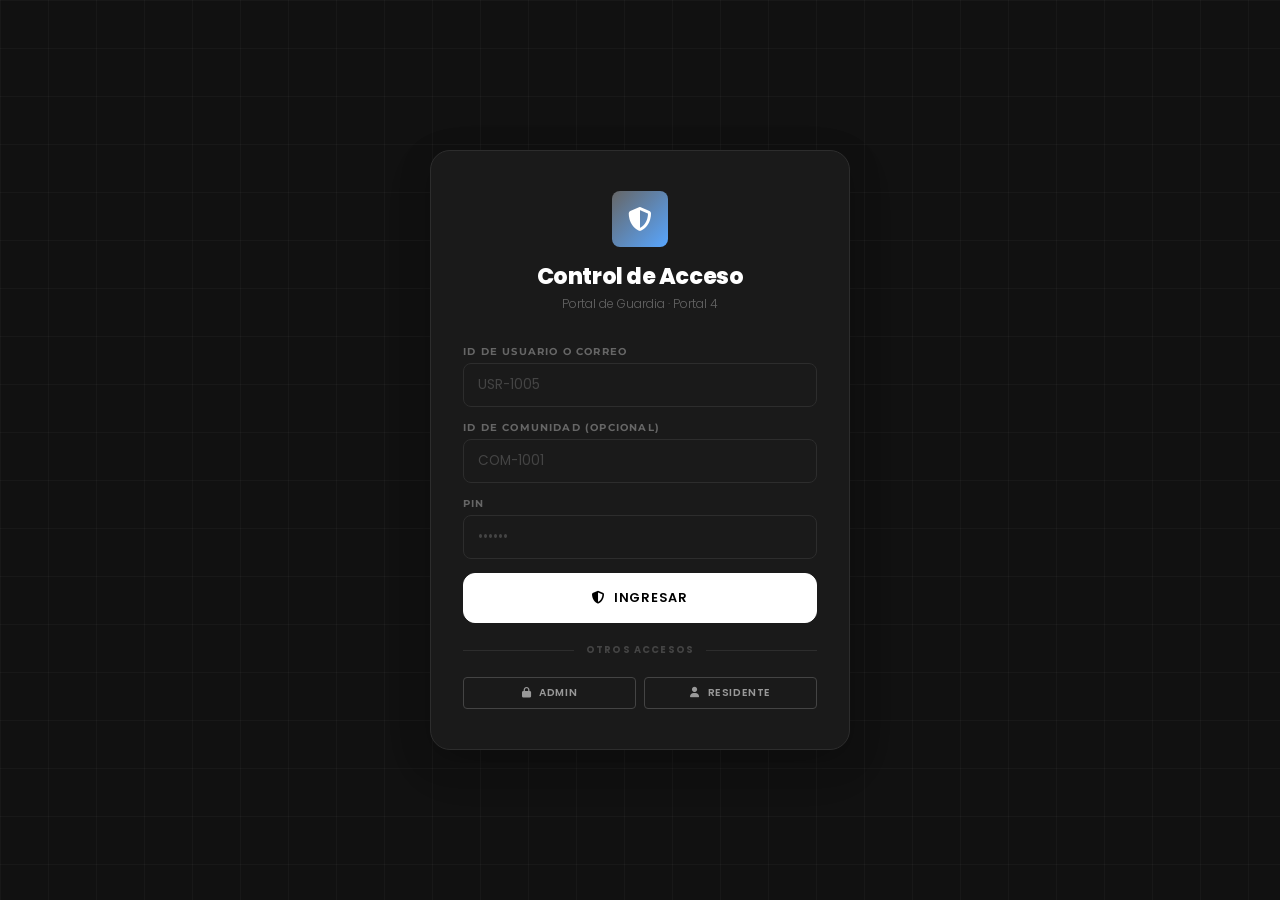
<file: guardia.html>
<!DOCTYPE html>
<html lang="es">
<head>
  <meta charset="UTF-8">
  <meta name="viewport" content="width=device-width, initial-scale=1.0">
  <title>Portal 4 — Control de Acceso</title>
  <link rel="stylesheet" href="https://cdnjs.cloudflare.com/ajax/libs/font-awesome/6.5.0/css/all.min.css">
  <link rel="stylesheet" href="./assets/css/styles.css">
  <style>
    .guard-hero { background:linear-gradient(135deg,var(--ink-card) 0%,rgba(201,120,58,.08) 100%); border:1px solid var(--ink-border); border-radius:var(--r-2xl); padding:2rem; text-align:center; margin-bottom:24px; }
    .scan-box   { width:100%; max-width:420px; margin:0 auto 24px; background:var(--ink-soft); border:2px solid var(--ink-border); border-radius:var(--r-xl); padding:2rem; }
    .scan-input { font-family:'DM Mono',monospace!important; font-size:1.6rem; font-weight:700; letter-spacing:.25em; text-align:center; text-transform:uppercase; }
    .result-ok  { background:rgba(63,185,80,.08);  border:2px solid rgba(63,185,80,.4);  border-radius:var(--r-xl); padding:1.5rem; margin-bottom:24px; }
    .result-fail{ background:rgba(248,81,73,.08);  border:2px solid rgba(248,81,73,.4);  border-radius:var(--r-xl); padding:1.5rem; margin-bottom:24px; }
    .log-row    { padding:12px; background:var(--ink-soft); border-radius:var(--r-md); border:1px solid var(--ink-border); margin-bottom:8px; display:flex; align-items:center; gap:12px; }
  </style>
</head>
<body>

<!-- ══ LOGIN ══ -->
<div id="loginScreen" class="login-screen">
  <div class="login-card">
    <div class="login-logo">
      <div class="login-mark" style="background:linear-gradient(135deg,var(--slate),var(--info))">
        <i class="fas fa-shield-halved" style="font-size:1.5rem"></i>
      </div>
      <h2>Control de Acceso</h2>
      <p>Portal de Guardia · Portal 4</p>
    </div>
    <div style="display:flex;flex-direction:column;gap:14px">
      <div><label class="field-label">ID de usuario o correo</label><input type="text" id="gUsr" class="input-field" placeholder="USR-1005" autocomplete="username" onkeydown="if(event.key==='Enter')loginGuard()"></div>
      <div><label class="field-label">ID de comunidad (opcional)</label><input type="text" id="gCom" class="input-field" placeholder="COM-1001" autocomplete="off" onkeydown="if(event.key==='Enter')loginGuard()"></div>
      <div><label class="field-label">PIN</label><input type="password" id="gPin" class="input-field" placeholder="••••••" maxlength="6" autocomplete="current-password" onkeydown="if(event.key==='Enter')loginGuard()"></div>
      <div id="gErr" style="display:none;background:rgba(248,81,73,.08);border:1px solid rgba(248,81,73,.3);border-radius:var(--r-md);padding:10px 14px;font-size:.8rem;color:var(--danger)"></div>
      <button id="gBtn" onclick="loginGuard()" class="btn btn-primary btn-lg" style="width:100%"><i class="fas fa-shield-halved"></i> Ingresar</button>
    </div>
    <div class="login-divider" style="margin-top:1.25rem">Otros accesos</div>
    <div style="display:flex;gap:8px">
      <a href="./index.html"      class="btn btn-outline btn-sm" style="flex:1;text-decoration:none"><i class="fas fa-lock"></i> Admin</a>
      <a href="./residentes.html" class="btn btn-outline btn-sm" style="flex:1;text-decoration:none"><i class="fas fa-user"></i> Residente</a>
    </div>
  </div>
</div>

<!-- ══ APP SHELL ══ -->
<div id="appShell" style="display:none">
  <nav class="navbar">
    <a href="#" class="navbar-brand" onclick="return false">
      <div class="navbar-logo" style="background:linear-gradient(135deg,var(--slate),var(--info))">
        <i class="fas fa-shield-halved" style="font-size:.9rem"></i>
      </div>
      <div><div class="navbar-brand-name">Portal 4 · Guardia</div><div class="navbar-brand-sub" id="gNavCom">—</div></div>
    </a>
    <div class="nav-user">
      <div class="nav-avatar" style="background:linear-gradient(135deg,var(--slate),var(--info))" id="gNavAv">G</div>
      <div><div class="nav-user-name" id="gNavNom">—</div><div class="nav-user-role">GUARDIA</div></div>
    </div>
    <div style="display:flex;gap:0;border:1.5px solid var(--g700);border-radius:99px;overflow:hidden;flex-shrink:0"><a href="./guardia.html" style="font-size:.6rem;font-weight:700;padding:5px 9px;background:var(--white);color:var(--black);text-decoration:none;letter-spacing:.06em">ES</a><a href="./en/guard.html" style="font-size:.6rem;font-weight:700;padding:5px 9px;background:transparent;color:var(--g400);text-decoration:none;letter-spacing:.06em">EN</a></div><button class="btn-logout" onclick="logout()"><i class="fas fa-arrow-right-from-bracket"></i></button>
  </nav>

  <main style="padding:20px 24px;position:relative;z-index:1;max-width:700px;margin:0 auto">

    <div class="guard-hero">
      <div style="font-size:.7rem;font-weight:700;letter-spacing:.12em;text-transform:uppercase;color:var(--info);margin-bottom:6px">Bienvenido al turno</div>
      <h1 style="font-family:'Playfair Display',serif;font-size:1.6rem;margin-bottom:6px" id="guardName">Guardia</h1>
      <p style="font-size:.82rem;color:var(--slate)" id="guardTime"></p>
    </div>

    <!-- Scanner -->
    <div class="scan-box">
      <div style="font-size:.7rem;font-weight:700;letter-spacing:.12em;text-transform:uppercase;color:var(--info);text-align:center;margin-bottom:16px">
        <i class="fas fa-qrcode"></i>&nbsp; Validar Pase de Visitante
      </div>
      <input class="input-field scan-input" id="scanInput" placeholder="XXXXXXXX"
             maxlength="8" autofocus oninput="this.value=this.value.toUpperCase()"
             onkeydown="if(event.key==='Enter')validar()" style="margin-bottom:14px">
      <button class="btn btn-primary" style="width:100%" onclick="validar()">
        <i class="fas fa-shield-halved"></i>&nbsp; Validar acceso
      </button>
    </div>

    <!-- Result -->
    <div id="resultBox" style="display:none"></div>

    <!-- Log del turno -->
    <div class="card" style="padding:1.5rem">
      <div style="display:flex;align-items:center;justify-content:space-between;margin-bottom:16px">
        <div><div class="section-eyebrow">Turno actual</div><h3 style="font-family:'Playfair Display',serif;font-size:1rem;color:var(--white)">Registro de Accesos</h3></div>
        <span class="badge badge-tenant" id="countBadge">0 validaciones</span>
      </div>
      <div id="checkLog">
        <p style="color:var(--slate);font-size:.82rem;font-style:italic">Sin accesos validados en este turno.</p>
      </div>
    </div>
  </main>
</div>

<script src="./assets/js/api.js"></script>
<script>
let comunidadId = '';
let checkInLog  = [];

window.addEventListener('DOMContentLoaded', () => {
  const s = Session.get();
  if (s && ['guardia','admin','superadmin'].includes(s.role)) {
    comunidadId = s.comunidadId || '';
    mostrarApp(s);
  }
  setInterval(updateTime, 1000);
  updateTime();
});

function updateTime() {
  const el = document.getElementById('guardTime');
  if (el) el.textContent = new Date().toLocaleString('es-MX', { weekday:'long', day:'2-digit', month:'long', hour:'2-digit', minute:'2-digit' });
}

async function loginGuard() {
  const btn   = document.getElementById('gBtn');
  const errEl = document.getElementById('gErr');
  const comId = document.getElementById('gCom').value.trim();
  const usr   = document.getElementById('gUsr').value.trim();
  const pin   = document.getElementById('gPin').value.trim();
  errEl.style.display='none';
  if (!usr||!pin) { errEl.textContent='Escribe tu ID de usuario y tu PIN.'; errEl.style.display='block'; return; }
  btn.disabled=true; btn.innerHTML='<i class="fas fa-spinner fa-spin"></i> Verificando…';
  try {
    const res = await apiPost('LOGIN', { comunidadId:comId }, { usuario:usr, pin, otpCode:'', comunidadId:comId });
    if (!['guardia','admin','superadmin'].includes(res.role)) {
      errEl.textContent='Acceso denegado: se requiere rol de guardia o admin.';
      errEl.style.display='block'; return;
    }
    Session.set({ usuario:(res.usuarioId||usr), token:res.token, role:res.role, nombre:res.nombre, comunidadId:(res.comunidadId||comId) });
    comunidadId=(res.comunidadId||comId);
    mostrarApp(res);
  } catch(err) { errEl.textContent=err.message; errEl.style.display='block'; }
  finally { btn.disabled=false; btn.innerHTML='<i class="fas fa-shield-halved"></i> Ingresar'; }
}

function mostrarApp(s) {
  document.getElementById('loginScreen').style.display='none';
  document.getElementById('appShell').style.display='block';
  const n=s.nombre||'Guardia';
  document.getElementById('guardName').textContent=n;
  document.getElementById('gNavNom').textContent=n;
  document.getElementById('gNavAv').textContent=n.charAt(0).toUpperCase();
  document.getElementById('gNavCom').textContent=comunidadId;
  setTimeout(() => document.getElementById('scanInput')?.focus(), 200);
}

function logout() { Session.clear(); location.reload(); }

async function validar() {
  const codigo = document.getElementById('scanInput').value.trim().toUpperCase();
  if (codigo.length < 4) { showToast('Ingresa el código del pase','warning'); return; }
  const box = document.getElementById('resultBox');
  box.style.display='block'; box.className=''; box.innerHTML='';

  try {
    const res = await apiPost('VALIDAR_PASE', { comunidadId, codigo });
    const v   = res.visita || [];
    box.className='result-ok';
    box.innerHTML=`
      <div style="display:flex;align-items:center;gap:12px;margin-bottom:14px">
        <div style="width:52px;height:52px;background:rgba(63,185,80,.15);border-radius:50%;display:flex;align-items:center;justify-content:center;font-size:1.6rem;color:var(--success);flex-shrink:0"><i class="fas fa-check-circle"></i></div>
        <div><div style="color:var(--success);font-weight:700;font-size:1.15rem">ACCESO AUTORIZADO</div><div style="font-size:.75rem;color:var(--slate)">${new Date().toLocaleTimeString('es-MX')}</div></div>
      </div>
      <div style="display:grid;grid-template-columns:1fr 1fr;gap:10px;font-size:.82rem">
        <div><span style="color:var(--slate-light);font-size:.62rem;text-transform:uppercase;letter-spacing:.08em">Visitante</span><br><strong>${esc(v[4]||'—')}</strong></div>
        <div><span style="color:var(--slate-light);font-size:.62rem;text-transform:uppercase;letter-spacing:.08em">Unidad anfitrión</span><br><strong>${esc(v[2]||'—')}</strong></div>
        <div><span style="color:var(--slate-light);font-size:.62rem;text-transform:uppercase;letter-spacing:.08em">Residente</span><br><strong>${esc(v[3]||'—')}</strong></div>
        <div><span style="color:var(--slate-light);font-size:.62rem;text-transform:uppercase;letter-spacing:.08em">Placa</span><br><strong>${esc(v[7]||'N/A')}</strong></div>
      </div>`;
    showToast('Acceso autorizado: '+(v[4]||'visitante'),'success');
    checkInLog.unshift({ codigo, visitante:v[4]||'—', unidad:v[2]||'—', hora:new Date().toLocaleTimeString('es-MX'), ok:true });
  } catch(err) {
    box.className='result-fail';
    box.innerHTML=`
      <div style="display:flex;align-items:center;gap:12px">
        <div style="width:52px;height:52px;background:rgba(248,81,73,.12);border-radius:50%;display:flex;align-items:center;justify-content:center;font-size:1.6rem;color:var(--danger);flex-shrink:0"><i class="fas fa-times-circle"></i></div>
        <div><div style="color:var(--danger);font-weight:700;font-size:1.15rem">ACCESO DENEGADO</div><div style="font-size:.78rem;color:var(--slate);margin-top:2px">${esc(err.message)}</div></div>
      </div>`;
    showToast('Pase inválido o ya utilizado','error');
    checkInLog.unshift({ codigo, visitante:'—', unidad:'—', hora:new Date().toLocaleTimeString('es-MX'), ok:false });
  } finally {
    document.getElementById('scanInput').value='';
    document.getElementById('scanInput').focus();
    renderLog();
  }
}

function renderLog() {
  const badge = document.getElementById('countBadge');
  badge.textContent = checkInLog.length + ' validación' + (checkInLog.length!==1?'es':'');
  document.getElementById('checkLog').innerHTML = checkInLog.length
    ? checkInLog.map(e=>`<div class="log-row">
        <div style="width:32px;height:32px;border-radius:50%;display:flex;align-items:center;justify-content:center;flex-shrink:0;background:${e.ok?'rgba(63,185,80,.12)':'rgba(248,81,73,.12)'};color:${e.ok?'var(--success)':'var(--danger)'}">
          <i class="fas ${e.ok?'fa-check':'fa-times'}" style="font-size:.75rem"></i>
        </div>
        <div style="flex:1;min-width:0">
          <div style="font-size:.82rem;font-weight:600;color:var(--white);white-space:nowrap;overflow:hidden;text-overflow:ellipsis">
            ${esc(e.visitante)} <span style="color:var(--slate);font-weight:400">· Unidad ${esc(e.unidad)}</span>
          </div>
          <div style="font-size:.7rem;color:var(--slate);margin-top:1px">${esc(e.codigo)} · ${e.hora}</div>
        </div>
        <span class="badge ${e.ok?'badge-active':'badge-moroso'}" style="flex-shrink:0;font-size:.6rem">${e.ok?'OK':'FAIL'}</span>
      </div>`).join('')
    : '<p style="color:var(--slate);font-size:.82rem;font-style:italic">Sin accesos validados en este turno.</p>';
}

function esc(s){return String(s??'').replace(/&/g,'&amp;').replace(/</g,'&lt;').replace(/>/g,'&gt;').replace(/"/g,'&quot;').replace(/'/g,'&#39;');}
const TICONS={success:'fa-check-circle',error:'fa-times-circle',info:'fa-info-circle',warning:'fa-exclamation-triangle'};
function showToast(msg,type='info',dur=4000){let c=document.getElementById('toast-container');if(!c){c=document.createElement('div');c.id='toast-container';document.body.appendChild(c);}const t=document.createElement('div');t.className=`toast ${type}`;t.innerHTML=`<i class="toast-icon fas ${TICONS[type]}"></i><span>${msg}</span>`;c.appendChild(t);setTimeout(()=>{t.classList.add('hide');setTimeout(()=>t.remove(),350);},dur);}
</script>
</body>
</html>
</file>
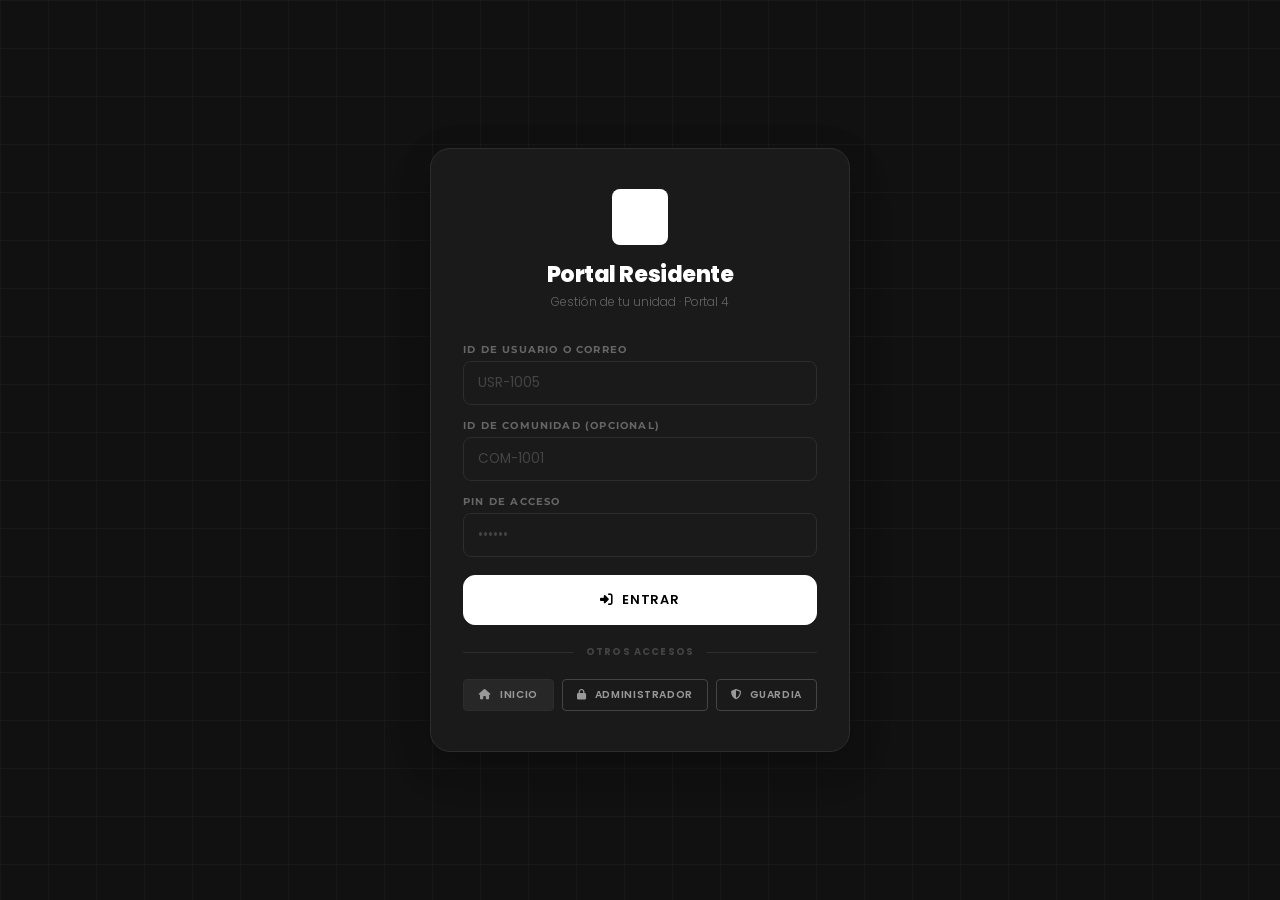
<file: propiedad.html>
<!DOCTYPE html>
<html lang="es">
<head>
  <meta charset="UTF-8">
  <meta name="viewport" content="width=device-width, initial-scale=1.0">
  <title>Portal 4 — Mi propiedad</title>
  <link rel="stylesheet" href="https://cdnjs.cloudflare.com/ajax/libs/font-awesome/6.5.0/css/all.min.css">
  <link rel="stylesheet" href="./assets/css/styles.css">
  <style>.wrap{max-width:1100px;margin:0 auto;padding:24px 16px}.grid2{display:grid;grid-template-columns:repeat(auto-fit,minmax(200px,1fr));gap:12px}.tg{display:flex;align-items:center;gap:8px;font-size:.82rem;padding:6px 0}.chip{display:inline-flex;align-items:center;gap:6px;border:1px solid var(--g700,#444);border-radius:99px;padding:4px 10px;font-size:.75rem;margin:2px}.tcard{padding:1.1rem;margin-bottom:14px}.muted{color:var(--g400,#888);font-size:.8rem}.resbox{background:var(--ink-soft,#1a1a1a);border:1px dashed var(--g500,#666);border-radius:12px;padding:12px;margin-top:12px;font-size:.85rem}</style>
</head>
<body>
<nav class="navbar">
  <a href="./index.html" class="navbar-brand"><div><div class="navbar-brand-name">Portal 4</div><div class="navbar-brand-sub">Mi propiedad</div></div></a>
  <div class="navbar-nav">
    <a href="./residentes.html" class="nav-link"><i class="fas fa-building-user"></i> <span>Residente</span></a>
    <a href="./propiedad.html" class="nav-link active"><i class="fas fa-key"></i> <span>Mi propiedad</span></a>
    <a href="./rentas.html" class="nav-link"><i class="fas fa-building-user"></i> <span>Rentas</span></a>
  </div>
  <div style="display:flex;gap:0;border:1.5px solid var(--g700);border-radius:99px;overflow:hidden"><a href="/propiedad.html" style="font-size:.6rem;font-weight:700;padding:5px 9px;text-decoration:none;color:inherit">ES</a><a href="/en/property.html" style="font-size:.6rem;font-weight:700;padding:5px 9px;text-decoration:none;color:inherit">EN</a></div>
</nav>
<main class="wrap">
  <h2>Mi propiedad: inquilinos, accesos y delegados</h2>
  <p class="muted">Tú decides qué ve cada inquilino y si la administración puede ver sus datos.</p>

  <h3 style="margin-top:24px">Inquilinos</h3>
  <div class="card" style="padding:1.25rem;margin:12px 0">
    <div class="grid2">
      <input id="tNom" class="input-field" placeholder="Nombre completo">
      <input id="tMail" class="input-field" type="email" placeholder="Correo">
      <input id="tTel" class="input-field" placeholder="Teléfono">
      <input id="tUni" class="input-field" placeholder="Unidad">
    </div>
    <button class="btn btn-primary" style="margin-top:12px" onclick="addTenant()"><i class="fas fa-user-plus"></i> Agregar inquilino</button>
    <div id="tRes" class="resbox" style="display:none"></div>
  </div>
  <div id="tenants"><div class="muted">Cargando...</div></div>

  <h3 style="margin-top:32px">Administrador de propiedad y agentes</h3>
  <p class="muted">Invita a un administrador de tu propiedad o a un agente inmobiliario. Puede ser un usuario existente (escribe su ID) o uno nuevo.</p>
  <div class="card" style="padding:1.25rem;margin:12px 0">
    <div class="grid2">
      <select id="dTipo" class="input-field"><option value="gestor">Administrador de propiedad</option><option value="agente">Agente inmobiliario</option></select>
      <input id="dId" class="input-field" placeholder="ID de usuario existente (opcional)">
      <input id="dNom" class="input-field" placeholder="Nombre (usuario nuevo)">
      <input id="dMail" class="input-field" type="email" placeholder="Correo (usuario nuevo)">
      <input id="dTel" class="input-field" placeholder="Teléfono">
      <input id="dUni" class="input-field" placeholder="Unidad">
    </div>
    <button class="btn btn-primary" style="margin-top:12px" onclick="invite()"><i class="fas fa-paper-plane"></i> Enviar invitación</button>
    <div id="dRes" class="resbox" style="display:none"></div>
  </div>
  <div id="delegates"><div class="muted">Cargando...</div></div>
</main>
<script src="./assets/js/api.js"></script>
<script>
var S = Session.get();
if (!S || ['propietario','gestor','admin','presidente','superadmin'].indexOf(S.role) < 0) { location.href = './residentes.html'; }
function A(d){ d = d || {}; d.comunidadId = S.comunidadId; return d; }
function val(id){ return document.getElementById(id).value.trim(); }
function ck(id){ return document.getElementById(id).checked; }
var AMEN = ['Gimnasio','Alberca','Salón de eventos','BBQ','Rooftop'];

var STR = {"noTen": "Aún no tienes inquilinos.", "noDel": "Sin delegados activos.", "resetPin": "Restablecer PIN", "del_": "Eliminar", "reservas": "Puede reservar amenidades", "media": "Ver archivos de la unidad", "visitors": "Generar pases de visita", "incid": "Reportar incidencias", "amen": "Amenidades permitidas", "visAdmin": "La administración puede ver sus datos", "save": "Guardar permisos", "saved": "Guardado", "need": "Nombre y correo son obligatorios", "created": "Inquilino creado", "uid": "ID de usuario", "sentMail": "El PIN también se envió por correo. Entrega estos datos al inquilino.", "confPin": "¿Generar un PIN nuevo?", "newPin": "PIN nuevo", "confDel": "¿Eliminar a este inquilino?", "revoke": "Revocar", "needDel": "Escribe un ID existente o nombre y correo de un usuario nuevo", "invited": "Invitación creada", "confRev": "¿Revocar este acceso?", "perm": {"inquilinos": "Inquilinos", "rentas": "Rentas", "media": "Archivos", "incidencias": "Incidencias", "reservas": "Reservas"}};
if (S && S.unidad) { var u=document.getElementById('tUni'); u.value=S.unidad; var u2=document.getElementById('dUni'); u2.value=S.unidad; if (S.role==='propietario'){u.readOnly=true;u2.readOnly=true;} }
function perms(r){ try { return JSON.parse(r[13] || '{}'); } catch(e) { return {}; } }
function box(r, id, label, on){ return '<label class="tg"><input type="checkbox" id="'+id+'_'+esc(r[0])+'" '+(on?'checked':'')+'> '+label+'</label>'; }
async function load(){ loadTenants(); loadDelegates(); }
async function loadTenants(){
  var el=document.getElementById('tenants');
  try {
    var r = await apiPost('LEER_USUARIOS', A());
    var rows=(r||[]).slice(1).filter(function(x){ return x[4]==='inquilino'; });
    if (!rows.length) { el.innerHTML='<div class="muted">'+STR.noTen+'</div>'; return; }
    el.innerHTML=rows.map(function(x){
      var p=perms(x), am=p.amenidades, all=(!am||am==='*'), restr=String(x[1]).indexOf('(')===0;
      var amen=AMEN.map(function(a){ return '<label class="chip"><input type="checkbox" class="am_'+esc(x[0])+'" value="'+esc(a)+'" '+((all||am.indexOf(a)>-1)?'checked':'')+'> '+esc(a)+'</label>'; }).join('');
      return '<div class="card tcard"><div style="display:flex;justify-content:space-between;flex-wrap:wrap;gap:8px"><div><strong>'+esc(x[1])+'</strong> <span class="muted">'+esc(x[0])+' · '+esc(x[5])+'</span><br><span class="muted">'+esc(x[2])+' '+esc(x[10])+'</span></div>'
       +'<div style="display:flex;gap:6px;flex-wrap:wrap"><button class="btn btn-outline btn-sm" onclick="resetPin(\''+esc(x[0])+'\')"><i class="fas fa-key"></i> '+STR.resetPin+'</button><button class="btn btn-outline btn-sm" onclick="delTenant(\''+esc(x[0])+'\')"><i class="fas fa-trash"></i> '+STR.del_+'</button></div></div>'
       +'<div class="grid2" style="margin-top:10px">'+box(x,'rs',STR.reservas,x[11]==='Sí')+box(x,'md',STR.media,p.media!==false)+box(x,'vs',STR.visitors,p.visitantes!==false)+box(x,'ic',STR.incid,p.incidencias!==false)+'</div>'
       +'<div class="muted" style="margin-top:6px">'+STR.amen+'</div><div>'+amen+'</div>'
       +'<div style="display:flex;gap:10px;flex-wrap:wrap;align-items:center;margin-top:10px"><label class="tg"><input type="checkbox" id="vis_'+esc(x[0])+'" '+(x[14]!=='No'?'checked':'')+' onchange="setVis(\''+esc(x[0])+'\')"> '+STR.visAdmin+'</label>'
       +'<button class="btn btn-primary btn-sm" onclick="savePerms(\''+esc(x[0])+'\')"><i class="fas fa-check"></i> '+STR.save+'</button></div></div>';
    }).join('');
  } catch(e){ el.innerHTML='<div class="muted">'+esc(e.message)+'</div>'; }
}
async function savePerms(id){
  var am=[].slice.call(document.querySelectorAll('.am_'+id)).filter(function(c){return c.checked;}).map(function(c){return c.value;});
  try {
    await apiPost('ACTUALIZAR_PERMISOS', A({id:id, permisos:{media:ck('md_'+id), visitantes:ck('vs_'+id), incidencias:ck('ic_'+id), reservas:ck('rs_'+id), amenidades:(am.length===0||am.length===AMEN.length)?'*':am}}));
    showToast(STR.saved,'success');
  } catch(e){ showToast(e.message,'error'); }
}
async function setVis(id){ try { await apiPost('ACTUALIZAR_VISIBILIDAD', A({id:id, visible:ck('vis_'+id)})); showToast(STR.saved,'success'); } catch(e){ showToast(e.message,'error'); loadTenants(); } }
async function addTenant(){
  if (!val('tNom') || !val('tMail')) { showToast(STR.need,'warning'); return; }
  try {
    var r = await apiPost('REGISTRAR_USUARIO', A({nombre:val('tNom'), email:val('tMail'), telefono:val('tTel'), unidad:val('tUni'), rol:'inquilino'}));
    var b=document.getElementById('tRes'); b.style.display='block';
    b.innerHTML='<strong>'+STR.created+'</strong><br>'+STR.uid+': <b>'+esc(r.id)+'</b><br>PIN: <b>'+esc(r.pin)+'</b><br><span class="muted">'+STR.sentMail+'</span>';
    ['tNom','tMail','tTel'].forEach(function(i){document.getElementById(i).value='';}); loadTenants();
  } catch(e){ showToast(e.message,'error'); }
}
async function resetPin(id){ if(!confirm(STR.confPin)) return; try { var r=await apiPost('RESETEAR_PIN', A({id:id})); var b=document.getElementById('tRes'); b.style.display='block'; b.innerHTML='<strong>'+STR.newPin+'</strong><br>'+STR.uid+': <b>'+esc(id)+'</b><br>PIN: <b>'+esc(r.pin)+'</b>'; window.scrollTo(0,0); } catch(e){ showToast(e.message,'error'); } }
async function delTenant(id){ if(!confirm(STR.confDel)) return; try { await apiPost('ELIMINAR_USUARIO', A({id:id})); loadTenants(); } catch(e){ showToast(e.message,'error'); } }
async function loadDelegates(){
  var el=document.getElementById('delegates');
  try {
    var r=await apiPost('LEER_DELEGACIONES', A()); var rows=(r||[]).slice(1).filter(function(x){return x[7]==='Activa';});
    if(!rows.length){ el.innerHTML='<div class="muted">'+STR.noDel+'</div>'; return; }
    el.innerHTML=rows.map(function(x){ var p={}; try{p=JSON.parse(x[6]);}catch(e){}
      var tags=Object.keys(p).filter(function(k){return p[k];}).map(function(k){return '<span class="chip">'+esc(STR.perm[k]||k)+'</span>';}).join('');
      return '<div class="card tcard"><div style="display:flex;justify-content:space-between;flex-wrap:wrap;gap:8px"><div><strong>'+esc(x[4])+'</strong> <span class="muted">'+esc(x[3])+' · '+esc(x[1])+'</span><br><span class="muted">'+esc(x[5])+'</span></div>'
       +'<button class="btn btn-outline btn-sm" onclick="revoke(\''+esc(x[0])+'\')"><i class="fas fa-ban"></i> '+STR.revoke+'</button></div><div style="margin-top:8px">'+tags+'</div></div>';
    }).join('');
  } catch(e){ el.innerHTML='<div class="muted">'+esc(e.message)+'</div>'; }
}
async function invite(){
  var d={unidad:val('dUni'), tipo:val('dTipo')};
  if (val('dId')) d.delegadoId=val('dId'); else if (val('dMail') && val('dNom')) d.nuevo={nombre:val('dNom'), email:val('dMail'), telefono:val('dTel')}; else { showToast(STR.needDel,'warning'); return; }
  try {
    var r=await apiPost('INVITAR_DELEGADO', A(d)); var b=document.getElementById('dRes'); b.style.display='block';
    b.innerHTML='<strong>'+STR.invited+'</strong><br>'+STR.uid+': <b>'+esc(r.delegadoId)+'</b>'+(r.pin?'<br>PIN: <b>'+esc(r.pin)+'</b><br><span class="muted">'+STR.sentMail+'</span>':'');
    ['dId','dNom','dMail','dTel'].forEach(function(i){document.getElementById(i).value='';}); loadDelegates();
  } catch(e){ showToast(e.message,'error'); }
}
async function revoke(id){ if(!confirm(STR.confRev)) return; try { await apiPost('REVOCAR_DELEGACION', A({id:id})); loadDelegates(); } catch(e){ showToast(e.message,'error'); } }
load();

</script>
</body>
</html>
</file>
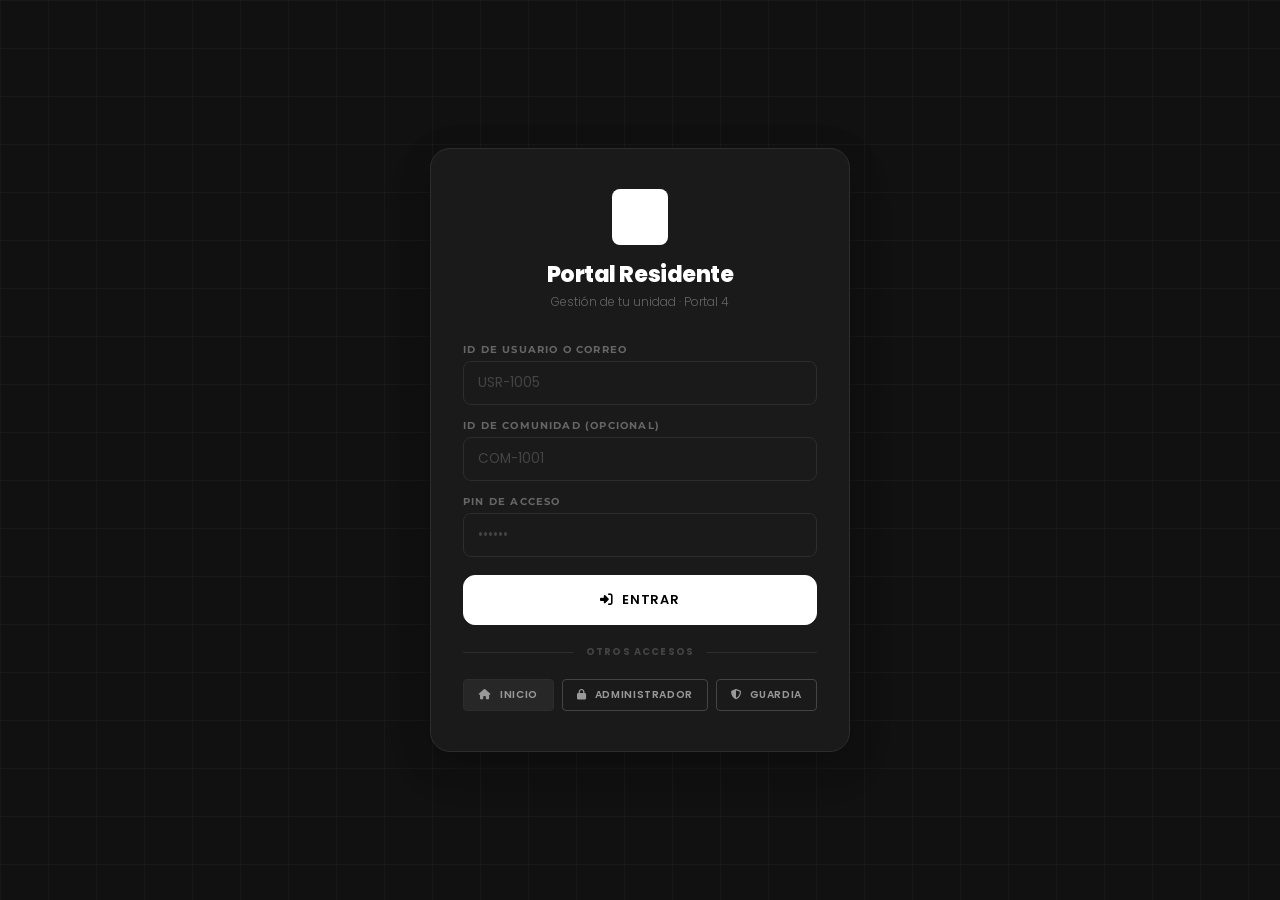
<file: residentes.html>
<!DOCTYPE html>
<html lang="es">
<head>
  <meta charset="UTF-8">
  <meta name="viewport" content="width=device-width, initial-scale=1.0">
  <title>Portal 4 — Portal Residente</title>
  <link rel="stylesheet" href="https://cdnjs.cloudflare.com/ajax/libs/font-awesome/6.5.0/css/all.min.css">
  <link rel="stylesheet" href="./assets/css/styles.css">
  <style>
    .cal-grid{display:grid;grid-template-columns:repeat(7,1fr);gap:4px;}
    .cal-cell{aspect-ratio:1;border-radius:var(--r-sm);display:flex;align-items:center;justify-content:center;font-size:.78rem;font-weight:600;cursor:pointer;transition:var(--transition);border:1px solid var(--ink-border);color:var(--slate);}
    .cal-cell.libre{border-color:rgba(63,185,80,.3);color:var(--success);background:rgba(63,185,80,.05);}
    .cal-cell.ocupado{border-color:rgba(248,81,73,.3);color:var(--danger);background:rgba(248,81,73,.05);pointer-events:none;opacity:.6;}
    .cal-cell.mia{border-color:rgba(201,120,58,.4);color:var(--copper-light);background:var(--copper-mist);}
    .cal-cell:hover.libre{background:rgba(63,185,80,.12);transform:scale(1.06);}
    .toggle-switch{position:relative;width:46px;height:24px;}
    .toggle-switch input{opacity:0;width:0;height:0;}
    .toggle-slider{position:absolute;inset:0;background:var(--ink-border);border-radius:99px;cursor:pointer;transition:.3s;}
    .toggle-slider:before{content:'';position:absolute;width:18px;height:18px;border-radius:50%;background:#fff;bottom:3px;left:3px;transition:.3s;}
    input:checked+.toggle-slider{background:var(--copper);}
    input:checked+.toggle-slider:before{transform:translateX(22px);}
    .media-card{background:var(--ink-soft);border:1px solid var(--ink-border);border-radius:var(--r-lg);overflow:hidden;transition:var(--transition);}
    .media-card:hover{border-color:var(--copper);}
  </style>
</head>
<body>

<!-- ══ LOGIN ══ -->
<div id="loginScreen" class="login-screen">
  <div class="login-card">
    <div class="login-logo">
      <div class="login-mark">4</div>
      <h2>Portal Residente</h2>
      <p>Gestión de tu unidad · Portal 4</p>
    </div>
    <div style="display:flex;flex-direction:column;gap:14px">
      <div><label class="field-label">ID de usuario o correo</label><input type="text" id="rUsr" class="input-field" placeholder="USR-1005" autocomplete="username" onkeydown="if(event.key==='Enter')loginRes()"></div>
      <div><label class="field-label">ID de comunidad (opcional)</label><input type="text" id="rCom" class="input-field" placeholder="COM-1001" autocomplete="off" onkeydown="if(event.key==='Enter')loginRes()"></div>
      <div><label class="field-label">PIN de acceso</label><input type="password" id="rPin" class="input-field" placeholder="••••••" maxlength="6" autocomplete="current-password" onkeydown="if(event.key==='Enter')loginRes()"></div>
      <div id="rOtpWrap" style="display:none"><label class="field-label">Código 2FA</label><input type="text" id="rOtp" class="input-field" placeholder="000000" style="font-family:'DM Mono',monospace;letter-spacing:.25em;font-size:1.1rem;text-align:center" maxlength="6" inputmode="numeric"></div>
      <div id="rLoginErr" style="display:none;background:rgba(248,81,73,.08);border:1px solid rgba(248,81,73,.3);border-radius:var(--r-md);padding:10px 14px;font-size:.8rem;color:var(--danger)"></div>
      <button id="rBtn" onclick="loginRes()" class="btn btn-primary btn-lg" style="width:100%;margin-top:4px"><i class="fas fa-right-to-bracket"></i> Entrar</button>
    </div>
    <div class="login-divider" style="margin-top:1.25rem">Otros accesos</div>
    <div style="display:flex;gap:8px">
      <a href="./index.html" class="btn btn-ghost btn-sm" style="flex:1;text-decoration:none"><i class="fas fa-home"></i> Inicio</a><a href="./admin.html" class="btn btn-outline btn-sm" style="flex:1;text-decoration:none"><i class="fas fa-lock"></i> Administrador</a>
      <a href="./guardia.html" class="btn btn-outline btn-sm" style="flex:1;text-decoration:none"><i class="fas fa-shield-halved"></i> Guardia</a>
    </div>
  </div>
</div>

<!-- ══ APP SHELL ══ -->
<div id="appShell" style="display:none">
  <nav class="navbar">
    <div style="display:flex;align-items:center;gap:16px">
      <a href="#" class="navbar-brand" onclick="return false">
        <div class="navbar-logo">4</div>
        <div><div class="navbar-brand-name">Portal 4</div><div class="navbar-brand-sub" id="navCom">—</div></div>
      </a>
    </div>
    <div class="navbar-nav">
      <a href="#" class="nav-link active" onclick="sw('cuenta',this)"><i class="fas fa-wallet"></i> <span>Mi cuenta</span></a>
      <a href="#" class="nav-link" onclick="sw('amenidades',this)"><i class="fas fa-dumbbell"></i> <span>Amenidades</span></a>
      <a href="#" class="nav-link" onclick="sw('visitantes',this)"><i class="fas fa-qrcode"></i> <span>Visitantes</span></a>
      <a href="#" class="nav-link" onclick="sw('incidencias',this)"><i class="fas fa-triangle-exclamation"></i> <span>Incidencias</span></a>
      <a href="./propiedad.html" class="nav-link" id="propLink" style="display:none"><i class="fas fa-key"></i> <span>Mi propiedad</span></a>
      <a href="./rentas.html" class="nav-link" id="rentasLink" style="display:none"><i class="fas fa-building-user"></i> <span>Rentas</span></a>
      <a href="#" class="nav-link" id="rentalLink" style="display:none" onclick="sw('rental',this)"><i class="fas fa-video"></i> <span>Arrendamiento</span></a>
    </div>
    <div style="display:flex;align-items:center;gap:10px">
      <div class="nav-user"><div class="nav-avatar" id="navAv">?</div><div><div class="nav-user-name" id="navNom">—</div><div class="nav-user-role" id="navRol">—</div></div></div>
      <div style="display:flex;gap:0;border:1.5px solid var(--g700);border-radius:99px;overflow:hidden;flex-shrink:0"><a href="./residentes.html" style="font-size:.6rem;font-weight:700;padding:5px 9px;background:var(--white);color:var(--black);text-decoration:none;letter-spacing:.06em">ES</a><a href="./en/residents.html" style="font-size:.6rem;font-weight:700;padding:5px 9px;background:transparent;color:var(--g400);text-decoration:none;letter-spacing:.06em">EN</a></div><button class="btn-logout" onclick="logout()"><i class="fas fa-arrow-right-from-bracket"></i></button>
      <button class="hamburger" id="hbBtn" onclick="toggleMobNav()"><span></span><span></span><span></span></button>
    </div>
  </nav>
  <div class="mobile-nav" id="mobNav">
    <a href="#" class="nav-link" onclick="sw('cuenta',this);closeMobNav()"><i class="fas fa-wallet"></i> Mi cuenta</a>
    <a href="#" class="nav-link" onclick="sw('amenidades',this);closeMobNav()"><i class="fas fa-dumbbell"></i> Amenidades</a>
    <a href="#" class="nav-link" onclick="sw('visitantes',this);closeMobNav()"><i class="fas fa-qrcode"></i> Visitantes</a>
    <a href="#" class="nav-link" onclick="sw('incidencias',this);closeMobNav()"><i class="fas fa-triangle-exclamation"></i> Incidencias</a>
    <a href="#" class="nav-link" id="rentalLinkMob" style="display:none" onclick="sw('rental',this);closeMobNav()"><i class="fas fa-video"></i> Arrendamiento</a>
    <div class="divider"></div>
    <button class="btn btn-danger-ghost btn-sm" onclick="logout()" style="width:100%"><i class="fas fa-arrow-right-from-bracket"></i> Salir</button>
  </div>

  <main style="padding:20px 24px;position:relative;z-index:1">

    <!-- ═══ MI CUENTA ═══ -->
    <section id="sec-cuenta" class="page-enter">
      <div style="margin-bottom:24px"><div class="section-eyebrow">Estado de cuenta</div><h1 class="section-title">Mi Unidad</h1></div>
      <div style="display:grid;grid-template-columns:repeat(auto-fit,minmax(260px,1fr));gap:20px;margin-bottom:24px">
        <div class="card card-copper" style="padding:1.75rem">
          <div style="font-size:.65rem;font-weight:700;letter-spacing:.1em;text-transform:uppercase;color:var(--copper-light);margin-bottom:8px">Estado de cuenta</div>
          <div style="font-family:'Playfair Display',serif;font-size:2.5rem;font-weight:700" id="cuentaBalance">—</div>
          <div style="font-size:.72rem;color:var(--slate);margin-top:6px" id="cuentaEstado">Cargando…</div>
          <div class="divider" style="margin:16px 0"></div>
          <div style="display:flex;gap:8px;flex-wrap:wrap">
            <button class="btn btn-primary btn-sm" onclick="showToast('SPEI próximamente — requiere integración bancaria','info',5000)"><i class="fas fa-qrcode"></i> QR de pago</button>
            <button class="btn btn-ghost btn-sm" onclick="cargarCuenta()"><i class="fas fa-rotate-right"></i> Actualizar</button>
          </div>
        </div>
        <div class="card" style="padding:1.75rem">
          <div class="section-eyebrow" style="margin-bottom:12px">Información de unidad</div>
          <div id="unitInfo"><div class="skeleton" style="height:14px;margin-bottom:10px"></div><div class="skeleton" style="height:14px;width:70%;margin-bottom:10px"></div></div>
        </div>
        <div class="card" id="inqCard" style="display:none;padding:1.75rem">
          <div class="section-eyebrow" style="margin-bottom:12px">Control de inquilino</div>
          <p style="font-size:.8rem;color:var(--slate);margin-bottom:16px">Activa o desactiva el acceso de tu inquilino.</p>
          <div id="inqList"><p style="font-size:.8rem;color:var(--slate-light);font-style:italic">Sin inquilinos en tu unidad.</p></div>
        </div>
      </div>
      <div class="card" style="padding:1.5rem">
        <div class="section-eyebrow" style="margin-bottom:4px">Historial</div>
        <h3 style="font-family:'Playfair Display',serif;font-size:1rem;color:var(--white);margin-bottom:16px">Registro de Pagos</h3>
        <div class="p4-table-wrap"><table class="p4-table"><thead><tr><th>ID</th><th>Concepto</th><th>Período</th><th>Monto</th><th>Método</th><th>Fecha</th><th>Estado</th></tr></thead><tbody id="tbPagos"><tr><td colspan="7" style="text-align:center;padding:24px;color:var(--slate)">Cargando…</td></tr></tbody></table></div>
      </div>
    </section>

    <!-- ═══ AMENIDADES ═══ -->
    <section id="sec-amenidades" style="display:none" class="page-enter">
      <div style="display:flex;align-items:flex-start;justify-content:space-between;margin-bottom:24px;flex-wrap:wrap;gap:16px">
        <div><div class="section-eyebrow">Reservaciones</div><h1 class="section-title">Amenidades</h1></div>
      </div>
      <div id="morosaWarn" style="display:none;background:rgba(248,81,73,.08);border:1px solid rgba(248,81,73,.3);border-radius:var(--r-lg);padding:1rem;margin-bottom:16px;color:var(--danger)">
        <i class="fas fa-circle-exclamation"></i> <strong>Cuenta con adeudo:</strong> No puedes reservar hasta liquidar tu saldo pendiente.
      </div>
      <div style="display:flex;gap:10px;flex-wrap:wrap;margin-bottom:20px" id="amenBtns">
        <button class="btn btn-ghost" onclick="selAmen('Salón de eventos',this)"><i class="fas fa-champagne-glasses"></i> Salón</button>
        <button class="btn btn-outline" onclick="selAmen('Rooftop',this)"><i class="fas fa-sun"></i> Rooftop</button>
        <button class="btn btn-outline" onclick="selAmen('Gimnasio',this)"><i class="fas fa-dumbbell"></i> Gimnasio</button>
        <button class="btn btn-outline" onclick="selAmen('Alberca',this)"><i class="fas fa-person-swimming"></i> Alberca</button>
        <button class="btn btn-outline" onclick="selAmen('BBQ',this)"><i class="fas fa-fire-burner"></i> BBQ</button>
      </div>
      <div style="display:grid;grid-template-columns:auto 1fr;gap:20px;align-items:start" id="amenGrid">
        <div class="card" style="padding:1.5rem;min-width:290px;max-width:340px">
          <div style="display:flex;align-items:center;justify-content:space-between;margin-bottom:14px">
            <button class="btn btn-outline btn-sm" onclick="cambiarMes(-1)"><i class="fas fa-chevron-left"></i></button>
            <h3 style="font-family:'Playfair Display',serif;font-size:.9rem" id="calTitle">—</h3>
            <button class="btn btn-outline btn-sm" onclick="cambiarMes(1)"><i class="fas fa-chevron-right"></i></button>
          </div>
          <div style="display:grid;grid-template-columns:repeat(7,1fr);gap:4px;margin-bottom:6px">
            <div style="text-align:center;font-size:.6rem;color:var(--slate-light)">L</div><div style="text-align:center;font-size:.6rem;color:var(--slate-light)">M</div>
            <div style="text-align:center;font-size:.6rem;color:var(--slate-light)">X</div><div style="text-align:center;font-size:.6rem;color:var(--slate-light)">J</div>
            <div style="text-align:center;font-size:.6rem;color:var(--slate-light)">V</div><div style="text-align:center;font-size:.6rem;color:var(--slate-light)">S</div>
            <div style="text-align:center;font-size:.6rem;color:var(--slate-light)">D</div>
          </div>
          <div class="cal-grid" id="calGrid"></div>
          <div style="display:flex;gap:10px;margin-top:12px;font-size:.65rem;flex-wrap:wrap">
            <span style="color:var(--success)">● Libre</span><span style="color:var(--danger)">● Ocupado</span><span style="color:var(--copper-light)">● Tuya</span>
          </div>
        </div>
        <div class="card" style="padding:1.5rem">
          <div class="section-eyebrow" style="margin-bottom:8px">Nueva reserva</div>
          <div style="display:flex;flex-direction:column;gap:12px">
            <div><label class="field-label">Amenidad</label><input class="input-field" id="resAmen" readonly></div>
            <div><label class="field-label">Fecha</label><input class="input-field" id="resFecha" type="date"></div>
            <div><label class="field-label">Hora</label><select class="input-field" id="resHora"><option>08:00</option><option>09:00</option><option>10:00</option><option>11:00</option><option>12:00</option><option>14:00</option><option>15:00</option><option>16:00</option><option>17:00</option><option>18:00</option><option>19:00</option><option>20:00</option></select></div>
            <div><label class="field-label">Duración</label><select class="input-field" id="resDur"><option value="1hr">1 hora</option><option value="2hr">2 horas</option><option value="3hr">3 horas</option><option value="Todo el día">Todo el día</option></select></div>
            <button class="btn btn-primary" id="btnReservar" onclick="reservar()"><i class="fas fa-calendar-check"></i> Confirmar reserva</button>
          </div>
          <div class="divider"></div>
          <div class="section-eyebrow" style="margin-bottom:10px">Mis reservaciones</div>
          <div id="misReservas"><p style="font-size:.78rem;color:var(--slate)">Cargando…</p></div>
        </div>
      </div>
    </section>

    <!-- ═══ VISITANTES ═══ -->
    <section id="sec-visitantes" style="display:none" class="page-enter">
      <div style="display:flex;align-items:flex-start;justify-content:space-between;margin-bottom:24px;flex-wrap:wrap;gap:16px">
        <div><div class="section-eyebrow">Control de acceso</div><h1 class="section-title">Mis Visitantes</h1></div>
        <button class="btn btn-primary btn-sm" onclick="abrirModal('modalVis')"><i class="fas fa-plus"></i> Invitar visitante</button>
      </div>
      <div style="display:grid;grid-template-columns:repeat(auto-fill,minmax(300px,1fr));gap:16px" id="gridVis">
        <div class="skeleton" style="height:200px;border-radius:var(--r-xl)"></div>
        <div class="skeleton" style="height:200px;border-radius:var(--r-xl)"></div>
      </div>
    </section>

    <!-- ═══ INCIDENCIAS ═══ -->
    <section id="sec-incidencias" style="display:none" class="page-enter">
      <div style="display:flex;align-items:flex-start;justify-content:space-between;margin-bottom:24px;flex-wrap:wrap;gap:16px">
        <div><div class="section-eyebrow">Soporte</div><h1 class="section-title">Mis Incidencias</h1></div>
        <button class="btn btn-primary btn-sm" onclick="abrirModal('modalInc')"><i class="fas fa-plus"></i> Reportar incidencia</button>
      </div>
      <div style="display:grid;grid-template-columns:repeat(auto-fill,minmax(300px,1fr));gap:16px" id="gridInc">
        <div class="skeleton" style="height:180px;border-radius:var(--r-xl)"></div>
      </div>
    </section>

    <!-- ═══ RENTAL ═══ -->
    <section id="sec-rental" style="display:none" class="page-enter">
      <div style="display:flex;align-items:flex-start;justify-content:space-between;margin-bottom:24px;flex-wrap:wrap;gap:16px">
        <div><div class="section-eyebrow">Portal Arrendamiento</div><h1 class="section-title">Medios de tu Unidad</h1></div>
        <button class="btn btn-primary btn-sm" id="btnSubirMedia" onclick="abrirModal('modalMedia')"><i class="fas fa-plus"></i> Subir media</button>
      </div>
      <p style="font-size:.83rem;color:var(--slate);margin-bottom:20px">Sube fotos, videos e instructivos que tus inquilinos verán en el portal. Tu contacto permanece oculto por defecto.</p>
      <div class="card" id="privCard" style="padding:1.25rem;display:flex;align-items:center;justify-content:space-between;gap:16px;flex-wrap:wrap;margin-bottom:20px">
        <div><div style="font-weight:700;font-size:.88rem;margin-bottom:3px">Ocultar datos de contacto al inquilino</div><div style="font-size:.75rem;color:var(--slate)">Tu email y teléfono no serán visibles.</div></div>
        <label class="toggle-switch"><input type="checkbox" id="privToggle" checked><span class="toggle-slider"></span></label>
      </div>
      <div style="display:grid;grid-template-columns:repeat(auto-fill,minmax(260px,1fr));gap:16px" id="gridMedia">
        <div class="skeleton" style="height:200px;border-radius:var(--r-xl)"></div>
      </div>
    </section>
  </main>
</div>

<!-- ══ MODALS ══ -->
<div id="modalVis" class="modal-overlay hidden">
  <div class="modal-box">
    <div class="modal-header"><h3 class="modal-title">Invitar Visitante</h3><button class="btn-logout" onclick="cerrarModal('modalVis')"><i class="fas fa-times"></i></button></div>
    <div class="modal-body" style="display:flex;flex-direction:column;gap:14px">
      <div><label class="field-label">Nombre del visitante</label><input class="input-field" id="visNom" placeholder="Nombre completo"></div>
      <div style="display:grid;grid-template-columns:1fr 1fr;gap:12px">
        <div><label class="field-label">Fecha de visita</label><input class="input-field" id="visFecha" type="date"></div>
        <div><label class="field-label">Hora aproximada</label><input class="input-field" id="visHora" type="time"></div>
      </div>
      <div><label class="field-label">Placa (opcional)</label><input class="input-field" id="visPlaca" placeholder="ABC-1234"></div>
    </div>
    <div class="modal-footer"><button class="btn btn-outline btn-sm" onclick="cerrarModal('modalVis')">Cancelar</button><button class="btn btn-primary btn-sm" onclick="generarPase()"><i class="fas fa-qrcode"></i> Generar pase QR</button></div>
  </div>
</div>

<div id="modalQRGen" class="modal-overlay hidden">
  <div class="modal-box">
    <div class="modal-header"><h3 class="modal-title">Pase de Acceso Generado</h3><button class="btn-logout" onclick="cerrarModal('modalQRGen')"><i class="fas fa-times"></i></button></div>
    <div class="modal-body" style="text-align:center">
      <div id="qrGenImg" style="margin:0 auto 16px"></div>
      <div style="font-family:'DM Mono',monospace;font-size:1.5rem;font-weight:700;letter-spacing:.15em;color:var(--copper-light);margin-bottom:8px" id="qrGenCod"></div>
      <p style="font-size:.8rem;color:var(--slate);margin-bottom:16px">Muestra este QR o el código al guardia de seguridad.</p>
      <button class="btn btn-ghost btn-sm" onclick="copyToClipboard(document.getElementById('qrGenCod').textContent,this)"><i class="fas fa-copy"></i> Copiar código</button>
    </div>
    <div class="modal-footer"><button class="btn btn-primary btn-sm" onclick="cerrarModal('modalQRGen')">Cerrar</button></div>
  </div>
</div>

<div id="modalInc" class="modal-overlay hidden">
  <div class="modal-box">
    <div class="modal-header"><h3 class="modal-title">Reportar Incidencia</h3><button class="btn-logout" onclick="cerrarModal('modalInc')"><i class="fas fa-times"></i></button></div>
    <div class="modal-body" style="display:flex;flex-direction:column;gap:14px">
      <div style="display:grid;grid-template-columns:1fr 1fr;gap:12px">
        <div><label class="field-label">Categoría</label><select class="input-field" id="incCat"><option>Mantenimiento</option><option>Seguridad</option><option>Ruido</option><option>Limpieza</option><option>General</option></select></div>
        <div><label class="field-label">Título</label><input class="input-field" id="incTit" placeholder="Breve descripción"></div>
      </div>
      <div><label class="field-label">Descripción detallada</label><textarea class="input-field" id="incDesc" rows="4" placeholder="Explica la situación…"></textarea></div>
    </div>
    <div class="modal-footer"><button class="btn btn-outline btn-sm" onclick="cerrarModal('modalInc')">Cancelar</button><button class="btn btn-primary btn-sm" onclick="crearIncidencia()"><i class="fas fa-paper-plane"></i> Enviar reporte</button></div>
  </div>
</div>

<div id="modalMedia" class="modal-overlay hidden">
  <div class="modal-box">
    <div class="modal-header"><h3 class="modal-title">Subir Contenido</h3><button class="btn-logout" onclick="cerrarModal('modalMedia')"><i class="fas fa-times"></i></button></div>
    <div class="modal-body" style="display:flex;flex-direction:column;gap:14px">
      <div><label class="field-label">Título</label><input class="input-field" id="medTit" placeholder="Ej. Instrucciones calentador"></div>
      <div><label class="field-label">Tipo</label><select class="input-field" id="medTipo"><option value="imagen">Imagen</option><option value="video">Video</option><option value="documento">Documento / PDF</option></select></div>
      <div>
        <label class="field-label">Archivo</label>
        <div class="file-drop" onclick="document.getElementById('medFile').click()">
          <i class="fas fa-cloud-upload-alt" style="font-size:2rem;color:var(--copper-light);display:block;margin-bottom:8px"></i>
          <p style="font-size:.82rem;color:var(--slate)">Haz clic para seleccionar</p>
          <p style="font-size:.7rem;color:var(--slate-light)">Imágenes, videos, PDFs · Máx 10 MB</p>
          <input type="file" id="medFile" accept="image/*,video/*,.pdf" onchange="medFileSelected(this)">
        </div>
        <p id="medFileName" style="font-size:.72rem;color:var(--copper-light);margin-top:6px;display:none"></p>
      </div>
    </div>
    <div class="modal-footer"><button class="btn btn-outline btn-sm" onclick="cerrarModal('modalMedia')">Cancelar</button><button class="btn btn-primary btn-sm" onclick="subirMedia()"><i class="fas fa-upload"></i> Subir</button></div>
  </div>
</div>

<script src="./assets/js/api.js"></script>
<script>
/* ══════════════════════════════════════════════════════════
   PORTAL 4 — residentes.html  v2.1
══════════════════════════════════════════════════════════ */
let comunidadId = '', miUnidad = '', miRol = '';
let amenSel = 'Salón de eventos', calMes = new Date();
let reservasCache = [], isMoroso = false, mediaFile = null;

window.addEventListener('DOMContentLoaded', () => {
  const s = Session.get();
  if (s && ['propietario','inquilino','presidente','admin'].includes(s.role)) {
    comunidadId = s.comunidadId; miUnidad = s.unidad; miRol = s.role;
    mostrarApp(s);
  }
  document.getElementById('resFecha').value = new Date().toISOString().slice(0,10);
  document.getElementById('resAmen').value  = amenSel;
  document.querySelectorAll('.modal-overlay').forEach(m => m.addEventListener('click', e => { if(e.target===m) m.classList.add('hidden'); }));
  renderCalendario();
});

async function loginRes() {
  const btn    = document.getElementById('rBtn');
  const errEl  = document.getElementById('rLoginErr');
  const comId  = document.getElementById('rCom').value.trim();
  const usuario = document.getElementById('rUsr').value.trim();
  const pin    = document.getElementById('rPin').value.trim();
  const otp    = document.getElementById('rOtp')?.value.replace(/\s/g,'').trim() || '';
  errEl.style.display = 'none';
  if (!usuario||!pin) { errEl.textContent='Escribe tu ID de usuario y tu PIN.'; errEl.style.display='block'; return; }
  btn.disabled=true; btn.innerHTML='<i class="fas fa-spinner fa-spin"></i> Verificando…';
  try {
    const res = await apiPost('LOGIN', { comunidadId: comId }, { usuario, pin, otpCode:otp, comunidadId:comId });
    const allowed = ['propietario','inquilino','presidente','admin','agente','gestor'];
    if (!allowed.includes(res.role)) { errEl.textContent='Acceso no permitido para este rol.'; errEl.style.display='block'; return; }
    Session.set({ usuario:(res.usuarioId||usuario), token:res.token, role:res.role, nombre:res.nombre, comunidadId:(res.comunidadId||comId), unidad:res.unidad||'' });
    if (['agente','gestor'].includes(res.role)) { location.href='./rentas.html'; return; }
    comunidadId=(res.comunidadId||comId); miUnidad=res.unidad||''; miRol=res.role;
    mostrarApp(res);
  } catch(err) { errEl.textContent=err.message; errEl.style.display='block'; }
  finally { btn.disabled=false; btn.innerHTML='<i class="fas fa-right-to-bracket"></i> Entrar'; }
}

function mostrarApp(s) {
  document.getElementById('loginScreen').style.display='none';
  document.getElementById('appShell').style.display='block';
  const n=s.nombre||'—';
  document.getElementById('navNom').textContent=n;
  document.getElementById('navRol').textContent=(s.role||'').toUpperCase();
  document.getElementById('navAv').textContent=n.charAt(0).toUpperCase();
  document.getElementById('navCom').textContent=comunidadId;
  if (miRol==='inquilino') {
    document.getElementById('rentalLink').style.display='flex';
    document.getElementById('btnSubirMedia').style.display='none';
    document.getElementById('privCard').style.display='none';
    var _p=document.querySelector('#sec-rental > p'); if(_p) _p.textContent='Archivos y reglas que tu propietario compartió contigo.';
  }
  if (miRol==='propietario') {
    document.getElementById('propLink').style.display='flex';
    document.getElementById('rentasLink').style.display='flex';
    document.getElementById('rentalLink').style.display='flex';
    document.getElementById('inqCard').style.display='block';
  }
  cargarCuenta();
  cargarMisReservas();
  cargarMisVisitantes();
  cargarMisIncidencias();
  if (miRol==='propietario'||miRol==='inquilino') cargarMedia();
}

function logout() { Session.clear(); location.reload(); }
function sw(sec,el) {
  document.querySelectorAll('section[id^="sec-"]').forEach(s=>s.style.display='none');
  document.getElementById('sec-'+sec).style.display='block';
  document.querySelectorAll('.nav-link').forEach(l=>l.classList.remove('active'));
  if(el) el.classList.add('active');
}
function toggleMobNav(){ document.getElementById('mobNav').classList.toggle('open'); document.getElementById('hbBtn').classList.toggle('open'); }
function closeMobNav() { document.getElementById('mobNav').classList.remove('open'); document.getElementById('hbBtn').classList.remove('open'); }
function abrirModal(id)  { document.getElementById(id).classList.remove('hidden'); }
function cerrarModal(id) { document.getElementById(id).classList.add('hidden'); }

/* ── Mi Cuenta ── */
async function cargarCuenta() {
  try {
    const res = await apiPost('CONSULTAR_ESTADO_CUENTA', { comunidadId, unidad:miUnidad });
    const prop  = res.propiedad || [];
    const pagos = res.pagos    || [];
    isMoroso = prop[8] === 'Moroso';
    const balEl = document.getElementById('cuentaBalance');
    balEl.style.color   = isMoroso ? 'var(--danger)' : 'var(--success)';
    balEl.textContent   = isMoroso ? 'CON ADEUDO' : 'AL CORRIENTE';
    document.getElementById('cuentaEstado').textContent = `Unidad ${miUnidad} · ${prop[8]||'—'}`;
    document.getElementById('morosaWarn').style.display = isMoroso ? 'block' : 'none';
    const btn = document.getElementById('btnReservar');
    if (isMoroso) { btn.disabled=true; btn.title='Saldo pendiente'; }
    document.getElementById('unitInfo').innerHTML = [
      ['Torre','1',prop[1]||'—'],['Unidad','2',prop[2]||miUnidad],['Propietario','4',prop[4]||'—'],
      ['Superficie','5',(prop[5]?prop[5]+' m²':'—')],['Estacionamiento','6',prop[6]||'—'],['Bodega','7',prop[7]||'—'],
    ].map(([k,,v])=>`<div style="display:flex;justify-content:space-between;align-items:center;padding:6px 0;border-bottom:1px solid var(--ink-border-soft)"><span style="font-size:.7rem;color:var(--slate);text-transform:uppercase;letter-spacing:.07em">${k}</span><span style="font-size:.82rem;font-weight:600">${v}</span></div>`).join('');
    document.getElementById('tbPagos').innerHTML = pagos.length
      ? pagos.map(r=>`<tr><td class="mono">${esc(r[0])}</td><td>${esc(r[3])}</td><td>${esc(r[7])||'—'}</td><td style="color:var(--success);font-weight:700">${fmtMXN(r[4])}</td><td>${esc(r[5])}</td><td style="color:var(--slate)">${fmtDate(r[8])}</td><td><span class="badge badge-active">${esc(r[10])}</span></td></tr>`).join('')
      : '<tr><td colspan="7" style="text-align:center;padding:20px;color:var(--slate)">Sin pagos registrados.</td></tr>';
  } catch(err) { showToast('Error cuenta: '+err.message,'error'); }
}

/* ── Amenidades ── */
function selAmen(nombre,btn) {
  amenSel=nombre; document.getElementById('resAmen').value=nombre;
  document.querySelectorAll('#amenBtns .btn').forEach(b=>b.className=b.className.replace('btn-ghost','btn-outline'));
  btn.className=btn.className.replace('btn-outline','btn-ghost');
  renderCalendario();
}
function cambiarMes(d) { calMes.setMonth(calMes.getMonth()+d); renderCalendario(); }
function renderCalendario() {
  const y=calMes.getFullYear(), m=calMes.getMonth();
  document.getElementById('calTitle').textContent=new Date(y,m,1).toLocaleDateString('es-MX',{month:'long',year:'numeric'});
  const dias=new Date(y,m+1,0).getDate(), start=(new Date(y,m,1).getDay()+6)%7;
  let html='<div></div>'.repeat(start);
  for(let d=1;d<=dias;d++){
    const ds=`${y}-${String(m+1).padStart(2,'0')}-${String(d).padStart(2,'0')}`;
    const mine =reservasCache.some(r=>r.amenidad===amenSel&&r.fecha===ds&&r.unidad===miUnidad&&r.estado!=='Cancelado');
    const taken=reservasCache.some(r=>r.amenidad===amenSel&&r.fecha===ds&&r.estado!=='Cancelado');
    html+=`<div class="cal-cell ${mine?'mia':taken?'ocupado':'libre'}" onclick="selFecha('${ds}')" title="${ds}">${d}</div>`;
  }
  document.getElementById('calGrid').innerHTML=html;
}
function selFecha(d) { document.getElementById('resFecha').value=d; }

async function cargarMisReservas() {
  try {
    const res = await apiPost('LEER_AMENIDADES', { comunidadId });
    const all  = Array.isArray(res) ? res.slice(1) : [];
    reservasCache = all.map(r=>({id:r[0],unidad:r[1],amenidad:r[2],fecha:r[3],hora:r[4],dur:r[5],residente:r[6],estado:r[8]}));
    const mias = reservasCache.filter(r=>r.unidad===miUnidad&&r.estado!=='Cancelado');
    renderCalendario();
    document.getElementById('misReservas').innerHTML = mias.length
      ? mias.map(r=>`<div style="background:var(--ink-soft);border:1px solid var(--ink-border);border-radius:var(--r-md);padding:10px 12px;display:flex;justify-content:space-between;align-items:center;gap:8px;margin-bottom:8px">
          <div><div style="font-size:.78rem;font-weight:700">${esc(r.amenidad)}</div><div style="font-size:.68rem;color:var(--slate)">${esc(r.fecha)} · ${esc(r.hora)}</div></div>
          <div style="display:flex;align-items:center;gap:6px">
            <span class="badge badge-active">${esc(r.estado)}</span>
            <button class="btn btn-xs btn-danger-ghost" onclick="cancelarRes('${esc(r.id)}')">✕</button>
          </div>
        </div>`).join('')
      : '<p style="font-size:.77rem;color:var(--slate);font-style:italic">Sin reservaciones activas.</p>';
  } catch {}
}

async function reservar() {
  if(isMoroso) { showToast('No puedes reservar con saldo pendiente','error'); return; }
  try {
    const res = await apiPost('RESERVAR_AMENIDAD', {
      comunidadId, amenidad:document.getElementById('resAmen').value,
      fecha:document.getElementById('resFecha').value,
      hora: document.getElementById('resHora').value,
      duracion:document.getElementById('resDur').value
    });
    showToast('Reserva confirmada: '+res.id,'success');
    cargarMisReservas();
  } catch(err) { showToast('Error: '+err.message,'error'); }
}

async function cancelarRes(id) {
  if(!confirm('¿Cancelar esta reserva?')) return;
  try { await apiPost('CANCELAR_RESERVA',{comunidadId,id}); showToast('Cancelada','warning'); cargarMisReservas(); }
  catch(err) { showToast('Error: '+err.message,'error'); }
}

/* ── Visitantes ── */
async function cargarMisVisitantes() {
  try {
    const res = await apiPost('LEER_VISITANTES', { comunidadId });
    const all = Array.isArray(res) ? res.slice(1) : [];
    const mios = all.filter(r=>r[2]===miUnidad);
    document.getElementById('gridVis').innerHTML = mios.length
      ? mios.map(r=>`<div class="card card-hover" style="padding:1.25rem">
          <div style="display:flex;justify-content:space-between;align-items:flex-start;margin-bottom:10px">
            <span class="mono" style="font-size:.7rem;color:var(--copper-light)">${esc(r[0])}</span>
            <span class="badge badge-${r[9]==='Vigente'?'active':r[9]==='Usado'?'guard':'moroso'}">${esc(r[9])}</span>
          </div>
          <div style="font-weight:700;font-size:.92rem;margin-bottom:6px">${esc(r[4])}</div>
          <div style="font-size:.75rem;color:var(--slate);margin-bottom:12px"><i class="fas fa-calendar"></i> ${esc(r[5])} ${r[6]?'· '+r[6]:''} ${r[7]?'<br><i class="fas fa-car"></i> '+esc(r[7]):''}</div>
          <img src="${qrUrl(r[1],80)}" width="80" height="80" style="border-radius:var(--r-sm);display:block;margin-bottom:10px" onerror="this.style.display='none'">
          <div style="font-family:'DM Mono',monospace;font-size:.8rem;letter-spacing:.12em;color:var(--copper-light);font-weight:700">${esc(r[1])}</div>
        </div>`).join('')
      : '<p style="color:var(--slate);grid-column:1/-1;padding:24px">Sin visitantes registrados.</p>';
  } catch(err) { showToast('Error visitantes: '+err.message,'error'); }
}

async function generarPase() {
  try {
    const res = await apiPost('GENERAR_PASE_VISITANTE', {
      comunidadId,
      nombreVisitante: document.getElementById('visNom').value.trim(),
      fechaVisita: document.getElementById('visFecha').value,
      horaVisita:  document.getElementById('visHora').value,
      placa:       document.getElementById('visPlaca').value.trim()
    });
    cerrarModal('modalVis');
    document.getElementById('qrGenCod').textContent=res.codigo;
    document.getElementById('qrGenImg').innerHTML=`<img src="${qrUrl(res.codigo,160)}" width="160" height="160" style="border-radius:var(--r-md)">`;
    abrirModal('modalQRGen');
    showToast('Pase generado: '+res.codigo,'success');
    cargarMisVisitantes();
  } catch(err) { showToast('Error: '+err.message,'error'); }
}

/* ── Incidencias ── */
async function cargarMisIncidencias() {
  try {
    const res  = await apiPost('LEER_INCIDENCIAS', { comunidadId });
    const rows = Array.isArray(res) ? res.slice(1) : [];
    document.getElementById('gridInc').innerHTML = rows.length
      ? rows.map(r=>`<div class="card" style="padding:1.25rem">
          <div style="display:flex;justify-content:space-between;margin-bottom:8px">
            <span class="mono" style="font-size:.68rem;color:var(--copper-light)">${esc(r[0])}</span>
            <span class="badge badge-${r[7]==='Abierto'?'moroso':r[7]==='Resuelto'||r[7]==='Cerrado'?'active':'pending'}">${esc(r[7])}</span>
          </div>
          <div style="font-weight:700;margin-bottom:6px">${esc(r[4])}</div>
          <p style="font-size:.77rem;color:var(--slate);line-height:1.5;margin-bottom:10px">${esc(r[5])}</p>
          ${r[8]?`<div style="background:var(--ink-soft);border-left:3px solid var(--copper);padding:10px;border-radius:0 var(--r-sm) var(--r-sm) 0;font-size:.75rem;color:var(--white)"><div style="font-size:.62rem;color:var(--copper-light);margin-bottom:4px">RESPUESTA ADMIN</div>${esc(r[8])}</div>`
              :'<div style="font-size:.72rem;color:var(--slate-light);font-style:italic">Esperando respuesta.</div>'}
        </div>`).join('')
      : '<p style="color:var(--slate);grid-column:1/-1;padding:24px">Sin incidencias reportadas.</p>';
  } catch {}
}

async function crearIncidencia() {
  const t=document.getElementById('incTit').value.trim(), d=document.getElementById('incDesc').value.trim();
  if(!t||!d) { showToast('Completa todos los campos','warning'); return; }
  try {
    await apiPost('CREAR_INCIDENCIA', { comunidadId, categoria:document.getElementById('incCat').value, titulo:t, descripcion:d });
    cerrarModal('modalInc'); showToast('Incidencia enviada','success'); cargarMisIncidencias();
  } catch(err) { showToast('Error: '+err.message,'error'); }
}

/* ── Rental media ── */
async function cargarMedia() {
  const grid=document.getElementById('gridMedia');
  try {
    const res  = await apiPost('LEER_MEDIA_PROPIEDAD', { comunidadId, unidad:miUnidad });
    const rows = Array.isArray(res) ? res : [];
    const icons = { imagen:'fa-image', video:'fa-video', documento:'fa-file-pdf' };
    const dueno = miRol==='propietario';
    window._media = rows;
    grid.innerHTML = rows.length ? rows.map((r,i)=>{
      const oculto = r[6]==='No';
      return '<div class="media-card" style="'+(oculto?'opacity:.55':'')+'"><div style="aspect-ratio:16/9;display:flex;align-items:center;justify-content:center;background:var(--ink-border);font-size:2.5rem;color:var(--slate-light)"><i class="fas '+(icons[r[1]]||'fa-file')+'"></i></div>'
        +'<div style="padding:12px"><div style="font-weight:700;font-size:.85rem;margin-bottom:4px">'+esc(r[2]||'Sin título')+'</div>'
        +'<div style="font-size:.7rem;color:var(--slate)">'+esc(r[1])+' · '+fmtDate(r[4])+(oculto?' · Oculto':'')+'</div>'
        +'<div style="display:flex;gap:6px;margin-top:10px"><button class="btn btn-ghost btn-sm" style="flex:1" onclick="verMedia('+i+')"><i class="fas fa-eye"></i> Ver</button>'
        +(dueno?'<button class="btn btn-outline btn-sm" title="'+(oculto?'Mostrar al inquilino':'Ocultar al inquilino')+'" onclick="toggleMedia('+i+')"><i class="fas fa-eye-slash"></i></button><button class="btn btn-outline btn-sm" title="Eliminar" onclick="borrarMedia('+i+')"><i class="fas fa-trash"></i></button>':'')
        +'</div></div></div>';
    }).join('') : '<p style="color:var(--slate);grid-column:1/-1;padding:24px">Sin contenido subido aún.</p>';
  } catch (e) { grid.innerHTML='<p style="color:var(--danger);grid-column:1/-1;padding:24px">'+esc(e.message)+'</p>'; }
}
function verMedia(i){ const r=window._media[i]; openMediaViewer(r[3], r[2]||'', 'Cerrar', 'Abrir en pestaña nueva'); }
async function toggleMedia(i){ const r=window._media[i]; try{ await apiPost('TOGGLE_MEDIA',{comunidadId,url:r[3],visible:r[6]==='No'}); cargarMedia(); }catch(e){ showToast(e.message,'error'); } }
async function borrarMedia(i){ if(!confirm('¿Eliminar este archivo?')) return; const r=window._media[i]; try{ await apiPost('ELIMINAR_MEDIA_PROPIEDAD',{comunidadId,url:r[3]}); cargarMedia(); }catch(e){ showToast(e.message,'error'); } }

function medFileSelected(input) {
  mediaFile=input.files[0];
  const el=document.getElementById('medFileName');
  if(mediaFile) { el.textContent=mediaFile.name; el.style.display='block'; }
}

async function subirMedia() {
  if(mediaFile && mediaFile.size>10*1024*1024) { showToast('El archivo supera 10 MB','warning'); return; }
  if(!mediaFile) { showToast('Selecciona un archivo','warning'); return; }
  try {
    const b64=await fileToBase64(mediaFile);
    await apiPost('SUBIR_MEDIA_PROPIEDAD', {
      comunidadId, unidad:miUnidad, archivoBase64:b64, archivoNombre:mediaFile.name,
      tipo:document.getElementById('medTipo').value, titulo:document.getElementById('medTit').value.trim()
    });
    cerrarModal('modalMedia'); showToast('Archivo subido','success'); mediaFile=null; cargarMedia();
  } catch(err) { showToast('Error: '+err.message,'error'); }
}
</script>
</body>
</html>
</file>
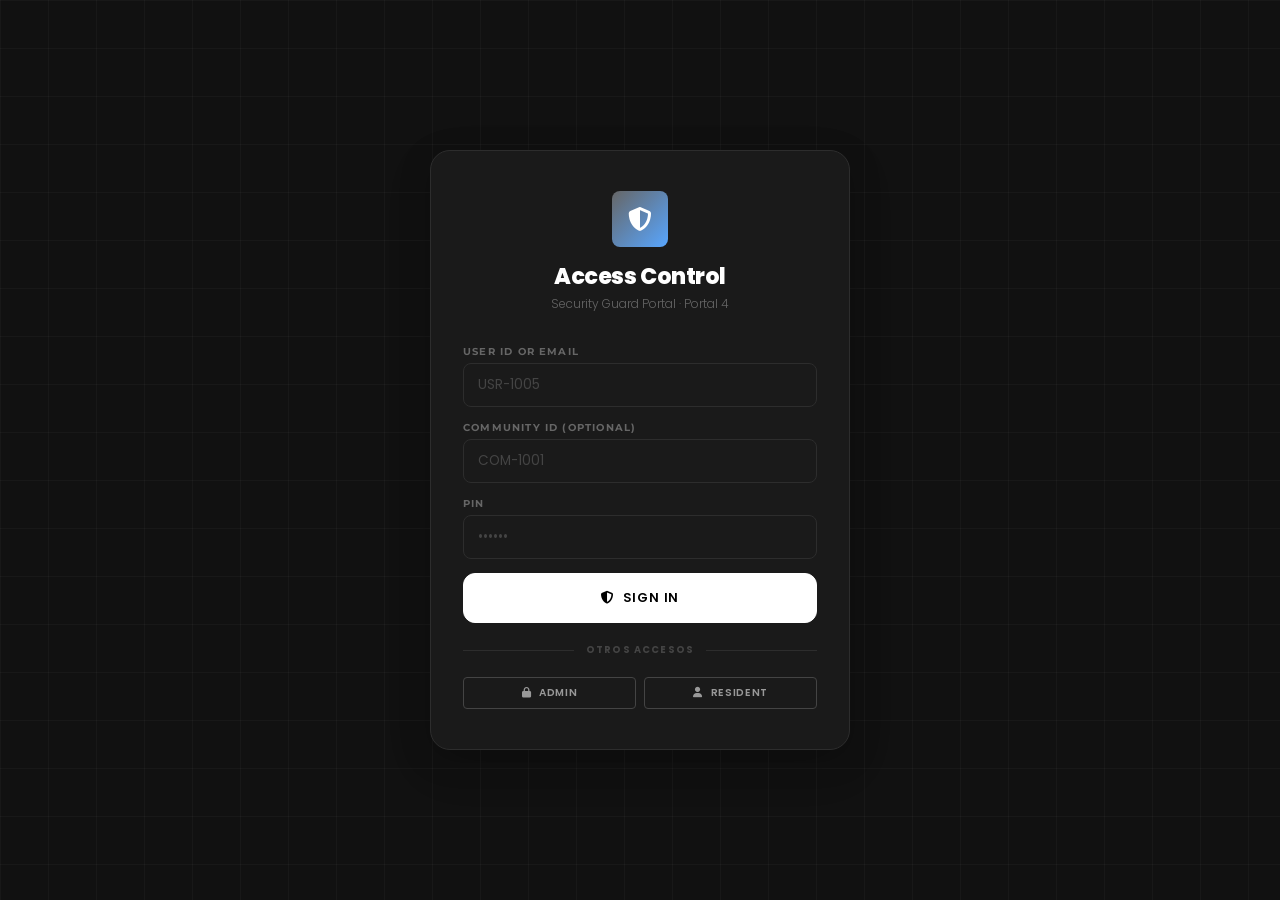
<file: en/guard.html>
<!DOCTYPE html>
<html lang="en">
<head>
  <meta charset="UTF-8">
  <meta name="viewport" content="width=device-width, initial-scale=1.0">
  <title>Portal 4 — Access Control</title>
  <link rel="stylesheet" href="https://cdnjs.cloudflare.com/ajax/libs/font-awesome/6.5.0/css/all.min.css">
  <link rel="stylesheet" href="../assets/css/styles.css">
  <style>
    .guard-hero { background:linear-gradient(135deg,var(--ink-card) 0%,rgba(201,120,58,.08) 100%); border:1px solid var(--ink-border); border-radius:var(--r-2xl); padding:2rem; text-align:center; margin-bottom:24px; }
    .scan-box   { width:100%; max-width:420px; margin:0 auto 24px; background:var(--ink-soft); border:2px solid var(--ink-border); border-radius:var(--r-xl); padding:2rem; }
    .scan-input { font-family:'DM Mono',monospace!important; font-size:1.6rem; font-weight:700; letter-spacing:.25em; text-align:center; text-transform:uppercase; }
    .result-ok  { background:rgba(63,185,80,.08);  border:2px solid rgba(63,185,80,.4);  border-radius:var(--r-xl); padding:1.5rem; margin-bottom:24px; }
    .result-fail{ background:rgba(248,81,73,.08);  border:2px solid rgba(248,81,73,.4);  border-radius:var(--r-xl); padding:1.5rem; margin-bottom:24px; }
    .log-row    { padding:12px; background:var(--ink-soft); border-radius:var(--r-md); border:1px solid var(--ink-border); margin-bottom:8px; display:flex; align-items:center; gap:12px; }
  </style>
</head>
<body>

<!-- ══ LOGIN ══ -->
<div id="loginScreen" class="login-screen">
  <div class="login-card">
    <div class="login-logo">
      <div class="login-mark" style="background:linear-gradient(135deg,var(--slate),var(--info))">
        <i class="fas fa-shield-halved" style="font-size:1.5rem"></i>
      </div>
      <h2>Access Control</h2>
      <p>Security Guard Portal · Portal 4</p>
    </div>
    <div style="display:flex;flex-direction:column;gap:14px">
      <div><label class="field-label">User ID or email</label><input type="text" id="gUsr" class="input-field" placeholder="USR-1005" autocomplete="username" onkeydown="if(event.key==='Enter')loginGuard()"></div>
      <div><label class="field-label">Community ID (optional)</label><input type="text" id="gCom" class="input-field" placeholder="COM-1001" autocomplete="off" onkeydown="if(event.key==='Enter')loginGuard()"></div>
      <div><label class="field-label">PIN</label><input type="password" id="gPin" class="input-field" placeholder="••••••" maxlength="6" autocomplete="current-password" onkeydown="if(event.key==='Enter')loginGuard()"></div>
      <div id="gErr" style="display:none;background:rgba(248,81,73,.08);border:1px solid rgba(248,81,73,.3);border-radius:var(--r-md);padding:10px 14px;font-size:.8rem;color:var(--danger)"></div>
      <button id="gBtn" onclick="loginGuard()" class="btn btn-primary btn-lg" style="width:100%"><i class="fas fa-shield-halved"></i> Sign in</button>
    </div>
    <div class="login-divider" style="margin-top:1.25rem">Otros accesos</div>
    <div style="display:flex;gap:8px">
      <a href="./index.html"      class="btn btn-outline btn-sm" style="flex:1;text-decoration:none"><i class="fas fa-lock"></i> Admin</a>
      <a href="./residents.html" class="btn btn-outline btn-sm" style="flex:1;text-decoration:none"><i class="fas fa-user"></i> Resident</a>
    </div>
  </div>
</div>

<!-- ══ APP SHELL ══ -->
<div id="appShell" style="display:none">
  <nav class="navbar">
    <a href="#" class="navbar-brand" onclick="return false">
      <div class="navbar-logo" style="background:linear-gradient(135deg,var(--slate),var(--info))">
        <i class="fas fa-shield-halved" style="font-size:.9rem"></i>
      </div>
      <div><div class="navbar-brand-name">Portal 4 · Guardia</div><div class="navbar-brand-sub" id="gNavCom">—</div></div>
    </a>
    <div class="nav-user">
      <div class="nav-avatar" style="background:linear-gradient(135deg,var(--slate),var(--info))" id="gNavAv">G</div>
      <div><div class="nav-user-name" id="gNavNom">—</div><div class="nav-user-role">GUARDIA</div></div>
    </div>
    <div style="display:flex;gap:0;border:1.5px solid var(--g700);border-radius:99px;overflow:hidden;flex-shrink:0"><a href="../guardia.html" style="font-size:.6rem;font-weight:700;padding:5px 9px;background:var(--white);color:var(--black);text-decoration:none;letter-spacing:.06em">ES</a><a href="./guard.html" style="font-size:.6rem;font-weight:700;padding:5px 9px;background:transparent;color:var(--g400);text-decoration:none;letter-spacing:.06em">EN</a></div><button class="btn-logout" onclick="logout()"><i class="fas fa-arrow-right-from-bracket"></i></button>
  </nav>

  <main style="padding:20px 24px;position:relative;z-index:1;max-width:700px;margin:0 auto">

    <div class="guard-hero">
      <div style="font-size:.7rem;font-weight:700;letter-spacing:.12em;text-transform:uppercase;color:var(--info);margin-bottom:6px">Welcome to your shift</div>
      <h1 style="font-family:'Playfair Display',serif;font-size:1.6rem;margin-bottom:6px" id="guardName">Guardia</h1>
      <p style="font-size:.82rem;color:var(--slate)" id="guardTime"></p>
    </div>

    <!-- Scanner -->
    <div class="scan-box">
      <div style="font-size:.7rem;font-weight:700;letter-spacing:.12em;text-transform:uppercase;color:var(--info);text-align:center;margin-bottom:16px">
        <i class="fas fa-qrcode"></i>&nbsp; Validate Visitor Pass
      </div>
      <input class="input-field scan-input" id="scanInput" placeholder="XXXXXXXX"
             maxlength="8" autofocus oninput="this.value=this.value.toUpperCase()"
             onkeydown="if(event.key==='Enter')validar()" style="margin-bottom:14px">
      <button class="btn btn-primary" style="width:100%" onclick="validar()">
        <i class="fas fa-shield-halved"></i>&nbsp; Validate access
      </button>
    </div>

    <!-- Result -->
    <div id="resultBox" style="display:none"></div>

    <!-- Log del turno -->
    <div class="card" style="padding:1.5rem">
      <div style="display:flex;align-items:center;justify-content:space-between;margin-bottom:16px">
        <div><div class="section-eyebrow">Current shift</div><h3 style="font-family:'Playfair Display',serif;font-size:1rem;color:var(--white)">Access Log</h3></div>
        <span class="badge badge-tenant" id="countBadge">0 validaciones</span>
      </div>
      <div id="checkLog">
        <p style="color:var(--slate);font-size:.82rem;font-style:italic">No validated accesses this shift.</p>
      </div>
    </div>
  </main>
</div>

<script src="../assets/js/api.js"></script>
<script src="../assets/js/i18n-en.js"></script>
<script>
let comunidadId = '';
let checkInLog  = [];

window.addEventListener('DOMContentLoaded', () => {
  const s = Session.get();
  if (s && ['guardia','admin','superadmin'].includes(s.role)) {
    comunidadId = s.comunidadId || '';
    mostrarApp(s);
  }
  setInterval(updateTime, 1000);
  updateTime();
});

function updateTime() {
  const el = document.getElementById('guardTime');
  if (el) el.textContent = new Date().toLocaleString('en-US', { weekday:'long', day:'2-digit', month:'long', hour:'2-digit', minute:'2-digit' });
}

async function loginGuard() {
  const btn   = document.getElementById('gBtn');
  const errEl = document.getElementById('gErr');
  const comId = document.getElementById('gCom').value.trim();
  const usr   = document.getElementById('gUsr').value.trim();
  const pin   = document.getElementById('gPin').value.trim();
  errEl.style.display='none';
  if (!usr||!pin) { errEl.textContent='Enter your user ID and PIN.'; errEl.style.display='block'; return; }
  btn.disabled=true; btn.innerHTML='<i class="fas fa-spinner fa-spin"></i> Verificando…';
  try {
    const res = await apiPost('LOGIN', { comunidadId:comId }, { usuario:usr, pin, otpCode:'', comunidadId:comId });
    if (!['guardia','admin','superadmin'].includes(res.role)) {
      errEl.textContent='Access denied: se requiere rol de guardia o admin.';
      errEl.style.display='block'; return;
    }
    Session.set({ usuario:(res.usuarioId||usr), token:res.token, role:res.role, nombre:res.nombre, comunidadId:(res.comunidadId||comId) });
    comunidadId=(res.comunidadId||comId);
    mostrarApp(res);
  } catch(err) { errEl.textContent=err.message; errEl.style.display='block'; }
  finally { btn.disabled=false; btn.innerHTML='<i class="fas fa-shield-halved"></i> Sign in'; }
}

function mostrarApp(s) {
  document.getElementById('loginScreen').style.display='none';
  document.getElementById('appShell').style.display='block';
  const n=s.nombre||'Guardia';
  document.getElementById('guardName').textContent=n;
  document.getElementById('gNavNom').textContent=n;
  document.getElementById('gNavAv').textContent=n.charAt(0).toUpperCase();
  document.getElementById('gNavCom').textContent=comunidadId;
  setTimeout(() => document.getElementById('scanInput')?.focus(), 200);
}

function logout() { Session.clear(); location.reload(); }

async function validar() {
  const codigo = document.getElementById('scanInput').value.trim().toUpperCase();
  if (codigo.length < 4) { showToast('Ingresa el código del pase','warning'); return; }
  const box = document.getElementById('resultBox');
  box.style.display='block'; box.className=''; box.innerHTML='';

  try {
    const res = await apiPost('VALIDAR_PASE', { comunidadId, codigo });
    const v   = res.visita || [];
    box.className='result-ok';
    box.innerHTML=`
      <div style="display:flex;align-items:center;gap:12px;margin-bottom:14px">
        <div style="width:52px;height:52px;background:rgba(63,185,80,.15);border-radius:50%;display:flex;align-items:center;justify-content:center;font-size:1.6rem;color:var(--success);flex-shrink:0"><i class="fas fa-check-circle"></i></div>
        <div><div style="color:var(--success);font-weight:700;font-size:1.15rem">ACCESO AUTORIZADO</div><div style="font-size:.75rem;color:var(--slate)">${new Date().toLocaleTimeString('en-US')}</div></div>
      </div>
      <div style="display:grid;grid-template-columns:1fr 1fr;gap:10px;font-size:.82rem">
        <div><span style="color:var(--slate-light);font-size:.62rem;text-transform:uppercase;letter-spacing:.08em">Visitor</span><br><strong>${esc(v[4]||'—')}</strong></div>
        <div><span style="color:var(--slate-light);font-size:.62rem;text-transform:uppercase;letter-spacing:.08em">Host unit</span><br><strong>${esc(v[2]||'—')}</strong></div>
        <div><span style="color:var(--slate-light);font-size:.62rem;text-transform:uppercase;letter-spacing:.08em">Resident</span><br><strong>${esc(v[3]||'—')}</strong></div>
        <div><span style="color:var(--slate-light);font-size:.62rem;text-transform:uppercase;letter-spacing:.08em">License plate</span><br><strong>${esc(v[7]||'N/A')}</strong></div>
      </div>`;
    showToast('Access authorized: '+(v[4]||'visitante'),'success');
    checkInLog.unshift({ codigo, visitante:v[4]||'—', unidad:v[2]||'—', hora:new Date().toLocaleTimeString('en-US'), ok:true });
  } catch(err) {
    box.className='result-fail';
    box.innerHTML=`
      <div style="display:flex;align-items:center;gap:12px">
        <div style="width:52px;height:52px;background:rgba(248,81,73,.12);border-radius:50%;display:flex;align-items:center;justify-content:center;font-size:1.6rem;color:var(--danger);flex-shrink:0"><i class="fas fa-times-circle"></i></div>
        <div><div style="color:var(--danger);font-weight:700;font-size:1.15rem">ACCESO DENEGADO</div><div style="font-size:.78rem;color:var(--slate);margin-top:2px">${esc(err.message)}</div></div>
      </div>`;
    showToast('Invalid or already used pass','error');
    checkInLog.unshift({ codigo, visitante:'—', unidad:'—', hora:new Date().toLocaleTimeString('en-US'), ok:false });
  } finally {
    document.getElementById('scanInput').value='';
    document.getElementById('scanInput').focus();
    renderLog();
  }
}

function renderLog() {
  const badge = document.getElementById('countBadge');
  badge.textContent = checkInLog.length + ' validación' + (checkInLog.length!==1?'es':'');
  document.getElementById('checkLog').innerHTML = checkInLog.length
    ? checkInLog.map(e=>`<div class="log-row">
        <div style="width:32px;height:32px;border-radius:50%;display:flex;align-items:center;justify-content:center;flex-shrink:0;background:${e.ok?'rgba(63,185,80,.12)':'rgba(248,81,73,.12)'};color:${e.ok?'var(--success)':'var(--danger)'}">
          <i class="fas ${e.ok?'fa-check':'fa-times'}" style="font-size:.75rem"></i>
        </div>
        <div style="flex:1;min-width:0">
          <div style="font-size:.82rem;font-weight:600;color:var(--white);white-space:nowrap;overflow:hidden;text-overflow:ellipsis">
            ${esc(e.visitante)} <span style="color:var(--slate);font-weight:400">· Unidad ${esc(e.unidad)}</span>
          </div>
          <div style="font-size:.7rem;color:var(--slate);margin-top:1px">${esc(e.codigo)} · ${e.hora}</div>
        </div>
        <span class="badge ${e.ok?'badge-active':'badge-moroso'}" style="flex-shrink:0;font-size:.6rem">${e.ok?'OK':'FAIL'}</span>
      </div>`).join('')
    : '<p style="color:var(--slate);font-size:.82rem;font-style:italic">No validated accesses this shift.</p>';
}

function esc(s){return String(s??'').replace(/&/g,'&amp;').replace(/</g,'&lt;').replace(/>/g,'&gt;').replace(/"/g,'&quot;').replace(/'/g,'&#39;');}
const TICONS={success:'fa-check-circle',error:'fa-times-circle',info:'fa-info-circle',warning:'fa-exclamation-triangle'};
function showToast(msg,type='info',dur=4000){let c=document.getElementById('toast-container');if(!c){c=document.createElement('div');c.id='toast-container';document.body.appendChild(c);}const t=document.createElement('div');t.className=`toast ${type}`;t.innerHTML=`<i class="toast-icon fas ${TICONS[type]}"></i><span>${msg}</span>`;c.appendChild(t);setTimeout(()=>{t.classList.add('hide');setTimeout(()=>t.remove(),350);},dur);}
</script>
</body>
</html>
</file>
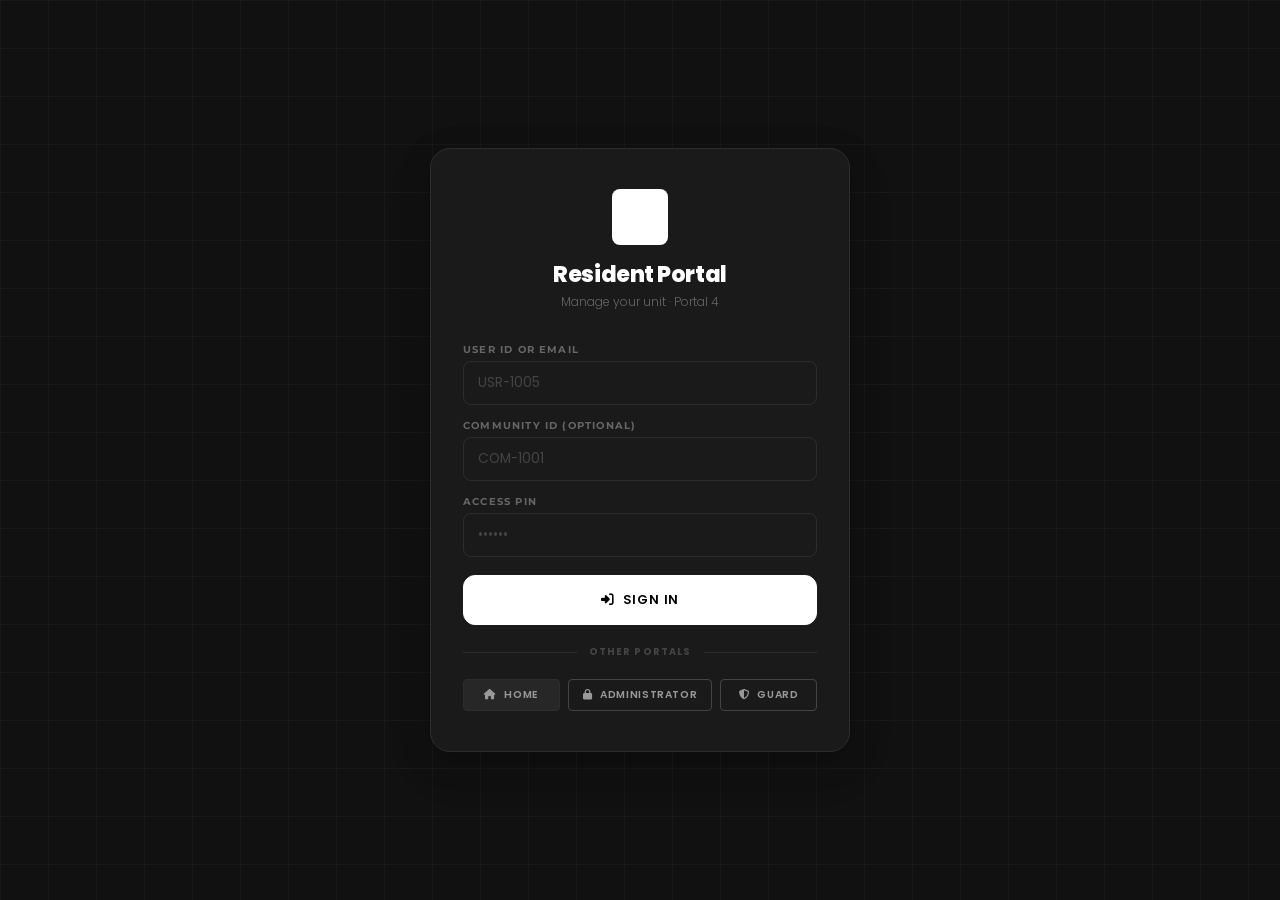
<file: en/property.html>
<!DOCTYPE html>
<html lang="en">
<head>
  <meta charset="UTF-8">
  <meta name="viewport" content="width=device-width, initial-scale=1.0">
  <title>Portal 4 — My property</title>
  <link rel="stylesheet" href="https://cdnjs.cloudflare.com/ajax/libs/font-awesome/6.5.0/css/all.min.css">
  <link rel="stylesheet" href="../assets/css/styles.css">
  <style>.wrap{max-width:1100px;margin:0 auto;padding:24px 16px}.grid2{display:grid;grid-template-columns:repeat(auto-fit,minmax(200px,1fr));gap:12px}.tg{display:flex;align-items:center;gap:8px;font-size:.82rem;padding:6px 0}.chip{display:inline-flex;align-items:center;gap:6px;border:1px solid var(--g700,#444);border-radius:99px;padding:4px 10px;font-size:.75rem;margin:2px}.tcard{padding:1.1rem;margin-bottom:14px}.muted{color:var(--g400,#888);font-size:.8rem}.resbox{background:var(--ink-soft,#1a1a1a);border:1px dashed var(--g500,#666);border-radius:12px;padding:12px;margin-top:12px;font-size:.85rem}</style>
</head>
<body>
<nav class="navbar">
  <a href="../en/index.html" class="navbar-brand"><div><div class="navbar-brand-name">Portal 4</div><div class="navbar-brand-sub">My property</div></div></a>
  <div class="navbar-nav">
    <a href="../en/residents.html" class="nav-link"><i class="fas fa-building-user"></i> <span>Resident</span></a>
    <a href="../en/property.html" class="nav-link active"><i class="fas fa-key"></i> <span>My property</span></a>
    <a href="../en/rentals.html" class="nav-link"><i class="fas fa-building-user"></i> <span>Rentals</span></a>
  </div>
  <div style="display:flex;gap:0;border:1.5px solid var(--g700);border-radius:99px;overflow:hidden"><a href="/propiedad.html" style="font-size:.6rem;font-weight:700;padding:5px 9px;text-decoration:none;color:inherit">ES</a><a href="/en/property.html" style="font-size:.6rem;font-weight:700;padding:5px 9px;text-decoration:none;color:inherit">EN</a></div>
</nav>
<main class="wrap">
  <h2>My property: tenants, access and delegates</h2>
  <p class="muted">You decide what each tenant can see and whether the administration can see their details.</p>

  <h3 style="margin-top:24px">Tenants</h3>
  <div class="card" style="padding:1.25rem;margin:12px 0">
    <div class="grid2">
      <input id="tNom" class="input-field" placeholder="Full name">
      <input id="tMail" class="input-field" type="email" placeholder="Email">
      <input id="tTel" class="input-field" placeholder="Phone">
      <input id="tUni" class="input-field" placeholder="Unit">
    </div>
    <button class="btn btn-primary" style="margin-top:12px" onclick="addTenant()"><i class="fas fa-user-plus"></i> Add tenant</button>
    <div id="tRes" class="resbox" style="display:none"></div>
  </div>
  <div id="tenants"><div class="muted">Loading...</div></div>

  <h3 style="margin-top:32px">Property manager and agents</h3>
  <p class="muted">Invite a manager for your property or a real-estate agent. Use an existing user (type their ID) or create a new one.</p>
  <div class="card" style="padding:1.25rem;margin:12px 0">
    <div class="grid2">
      <select id="dTipo" class="input-field"><option value="gestor">Property manager</option><option value="agente">Real-estate agent</option></select>
      <input id="dId" class="input-field" placeholder="Existing user ID (optional)">
      <input id="dNom" class="input-field" placeholder="Name (new user)">
      <input id="dMail" class="input-field" type="email" placeholder="Email (new user)">
      <input id="dTel" class="input-field" placeholder="Phone">
      <input id="dUni" class="input-field" placeholder="Unit">
    </div>
    <button class="btn btn-primary" style="margin-top:12px" onclick="invite()"><i class="fas fa-paper-plane"></i> Send invitation</button>
    <div id="dRes" class="resbox" style="display:none"></div>
  </div>
  <div id="delegates"><div class="muted">Loading...</div></div>
</main>
<script src="../assets/js/api.js"></script>
<script src="../assets/js/i18n-en.js"></script>
<script>
var S = Session.get();
if (!S || ['propietario','gestor','admin','presidente','superadmin'].indexOf(S.role) < 0) { location.href = '../en/residents.html'; }
function A(d){ d = d || {}; d.comunidadId = S.comunidadId; return d; }
function val(id){ return document.getElementById(id).value.trim(); }
function ck(id){ return document.getElementById(id).checked; }
var AMEN = ['Gimnasio','Alberca','Salón de eventos','BBQ','Rooftop'];

var STR = {"noTen": "You have no tenants yet.", "noDel": "No active delegates.", "resetPin": "Reset PIN", "del_": "Delete", "reservas": "Can book amenities", "media": "See unit files", "visitors": "Create visitor passes", "incid": "Report incidents", "amen": "Allowed amenities", "visAdmin": "Administration can see their details", "save": "Save permissions", "saved": "Saved", "need": "Name and email are required", "created": "Tenant created", "uid": "User ID", "sentMail": "The PIN was also emailed. Give these details to the tenant.", "confPin": "Generate a new PIN?", "newPin": "New PIN", "confDel": "Delete this tenant?", "revoke": "Revoke", "needDel": "Type an existing ID, or a name and email for a new user", "invited": "Invitation created", "confRev": "Revoke this access?", "perm": {"inquilinos": "Tenants", "rentas": "Rentals", "media": "Files", "incidencias": "Incidents", "reservas": "Bookings"}};
if (S && S.unidad) { var u=document.getElementById('tUni'); u.value=S.unidad; var u2=document.getElementById('dUni'); u2.value=S.unidad; if (S.role==='propietario'){u.readOnly=true;u2.readOnly=true;} }
function perms(r){ try { return JSON.parse(r[13] || '{}'); } catch(e) { return {}; } }
function box(r, id, label, on){ return '<label class="tg"><input type="checkbox" id="'+id+'_'+esc(r[0])+'" '+(on?'checked':'')+'> '+label+'</label>'; }
async function load(){ loadTenants(); loadDelegates(); }
async function loadTenants(){
  var el=document.getElementById('tenants');
  try {
    var r = await apiPost('LEER_USUARIOS', A());
    var rows=(r||[]).slice(1).filter(function(x){ return x[4]==='inquilino'; });
    if (!rows.length) { el.innerHTML='<div class="muted">'+STR.noTen+'</div>'; return; }
    el.innerHTML=rows.map(function(x){
      var p=perms(x), am=p.amenidades, all=(!am||am==='*'), restr=String(x[1]).indexOf('(')===0;
      var amen=AMEN.map(function(a){ return '<label class="chip"><input type="checkbox" class="am_'+esc(x[0])+'" value="'+esc(a)+'" '+((all||am.indexOf(a)>-1)?'checked':'')+'> '+esc(a)+'</label>'; }).join('');
      return '<div class="card tcard"><div style="display:flex;justify-content:space-between;flex-wrap:wrap;gap:8px"><div><strong>'+esc(x[1])+'</strong> <span class="muted">'+esc(x[0])+' · '+esc(x[5])+'</span><br><span class="muted">'+esc(x[2])+' '+esc(x[10])+'</span></div>'
       +'<div style="display:flex;gap:6px;flex-wrap:wrap"><button class="btn btn-outline btn-sm" onclick="resetPin(\''+esc(x[0])+'\')"><i class="fas fa-key"></i> '+STR.resetPin+'</button><button class="btn btn-outline btn-sm" onclick="delTenant(\''+esc(x[0])+'\')"><i class="fas fa-trash"></i> '+STR.del_+'</button></div></div>'
       +'<div class="grid2" style="margin-top:10px">'+box(x,'rs',STR.reservas,x[11]==='Sí')+box(x,'md',STR.media,p.media!==false)+box(x,'vs',STR.visitors,p.visitantes!==false)+box(x,'ic',STR.incid,p.incidencias!==false)+'</div>'
       +'<div class="muted" style="margin-top:6px">'+STR.amen+'</div><div>'+amen+'</div>'
       +'<div style="display:flex;gap:10px;flex-wrap:wrap;align-items:center;margin-top:10px"><label class="tg"><input type="checkbox" id="vis_'+esc(x[0])+'" '+(x[14]!=='No'?'checked':'')+' onchange="setVis(\''+esc(x[0])+'\')"> '+STR.visAdmin+'</label>'
       +'<button class="btn btn-primary btn-sm" onclick="savePerms(\''+esc(x[0])+'\')"><i class="fas fa-check"></i> '+STR.save+'</button></div></div>';
    }).join('');
  } catch(e){ el.innerHTML='<div class="muted">'+esc(e.message)+'</div>'; }
}
async function savePerms(id){
  var am=[].slice.call(document.querySelectorAll('.am_'+id)).filter(function(c){return c.checked;}).map(function(c){return c.value;});
  try {
    await apiPost('ACTUALIZAR_PERMISOS', A({id:id, permisos:{media:ck('md_'+id), visitantes:ck('vs_'+id), incidencias:ck('ic_'+id), reservas:ck('rs_'+id), amenidades:(am.length===0||am.length===AMEN.length)?'*':am}}));
    showToast(STR.saved,'success');
  } catch(e){ showToast(e.message,'error'); }
}
async function setVis(id){ try { await apiPost('ACTUALIZAR_VISIBILIDAD', A({id:id, visible:ck('vis_'+id)})); showToast(STR.saved,'success'); } catch(e){ showToast(e.message,'error'); loadTenants(); } }
async function addTenant(){
  if (!val('tNom') || !val('tMail')) { showToast(STR.need,'warning'); return; }
  try {
    var r = await apiPost('REGISTRAR_USUARIO', A({nombre:val('tNom'), email:val('tMail'), telefono:val('tTel'), unidad:val('tUni'), rol:'inquilino'}));
    var b=document.getElementById('tRes'); b.style.display='block';
    b.innerHTML='<strong>'+STR.created+'</strong><br>'+STR.uid+': <b>'+esc(r.id)+'</b><br>PIN: <b>'+esc(r.pin)+'</b><br><span class="muted">'+STR.sentMail+'</span>';
    ['tNom','tMail','tTel'].forEach(function(i){document.getElementById(i).value='';}); loadTenants();
  } catch(e){ showToast(e.message,'error'); }
}
async function resetPin(id){ if(!confirm(STR.confPin)) return; try { var r=await apiPost('RESETEAR_PIN', A({id:id})); var b=document.getElementById('tRes'); b.style.display='block'; b.innerHTML='<strong>'+STR.newPin+'</strong><br>'+STR.uid+': <b>'+esc(id)+'</b><br>PIN: <b>'+esc(r.pin)+'</b>'; window.scrollTo(0,0); } catch(e){ showToast(e.message,'error'); } }
async function delTenant(id){ if(!confirm(STR.confDel)) return; try { await apiPost('ELIMINAR_USUARIO', A({id:id})); loadTenants(); } catch(e){ showToast(e.message,'error'); } }
async function loadDelegates(){
  var el=document.getElementById('delegates');
  try {
    var r=await apiPost('LEER_DELEGACIONES', A()); var rows=(r||[]).slice(1).filter(function(x){return x[7]==='Activa';});
    if(!rows.length){ el.innerHTML='<div class="muted">'+STR.noDel+'</div>'; return; }
    el.innerHTML=rows.map(function(x){ var p={}; try{p=JSON.parse(x[6]);}catch(e){}
      var tags=Object.keys(p).filter(function(k){return p[k];}).map(function(k){return '<span class="chip">'+esc(STR.perm[k]||k)+'</span>';}).join('');
      return '<div class="card tcard"><div style="display:flex;justify-content:space-between;flex-wrap:wrap;gap:8px"><div><strong>'+esc(x[4])+'</strong> <span class="muted">'+esc(x[3])+' · '+esc(x[1])+'</span><br><span class="muted">'+esc(x[5])+'</span></div>'
       +'<button class="btn btn-outline btn-sm" onclick="revoke(\''+esc(x[0])+'\')"><i class="fas fa-ban"></i> '+STR.revoke+'</button></div><div style="margin-top:8px">'+tags+'</div></div>';
    }).join('');
  } catch(e){ el.innerHTML='<div class="muted">'+esc(e.message)+'</div>'; }
}
async function invite(){
  var d={unidad:val('dUni'), tipo:val('dTipo')};
  if (val('dId')) d.delegadoId=val('dId'); else if (val('dMail') && val('dNom')) d.nuevo={nombre:val('dNom'), email:val('dMail'), telefono:val('dTel')}; else { showToast(STR.needDel,'warning'); return; }
  try {
    var r=await apiPost('INVITAR_DELEGADO', A(d)); var b=document.getElementById('dRes'); b.style.display='block';
    b.innerHTML='<strong>'+STR.invited+'</strong><br>'+STR.uid+': <b>'+esc(r.delegadoId)+'</b>'+(r.pin?'<br>PIN: <b>'+esc(r.pin)+'</b><br><span class="muted">'+STR.sentMail+'</span>':'');
    ['dId','dNom','dMail','dTel'].forEach(function(i){document.getElementById(i).value='';}); loadDelegates();
  } catch(e){ showToast(e.message,'error'); }
}
async function revoke(id){ if(!confirm(STR.confRev)) return; try { await apiPost('REVOCAR_DELEGACION', A({id:id})); loadDelegates(); } catch(e){ showToast(e.message,'error'); } }
load();

</script>
</body>
</html>
</file>
<file: assets/css/styles.css>
/* ================================================================
   PORTAL 4 — Design System v5.0
   Brand: Portal for homes · Poppins · Black/White/Gray
   ================================================================ */
@import url('https://fonts.googleapis.com/css2?family=Poppins:ital,wght@0,300;0,400;0,500;0,600;0,700;0,800;1,300;1,400&family=Montserrat:wght@500;600;700&family=DM+Mono:wght@400;500&display=swap');

:root {
  --black:    #000000;
  --white:    #FFFFFF;
  --g900:     #111111;
  --g800:     #1A1A1A;
  --g700:     #2D2D2D;
  --g600:     #444444;
  --g500:     #666666;
  --g400:     #999999;
  --g300:     #CCCCCC;
  --g200:     #E5E5E5;
  --g100:     #F2F2F2;
  --g50:      #F8F8F8;
  /* functional aliases for HTML compatibility */
  --ink:          var(--g900);
  --ink-soft:     var(--g800);
  --ink-card:     var(--g700);
  --ink-border:   var(--g600);
  --ink-border-soft: var(--g700);
  --copper:       var(--black);
  --copper-light: var(--g400);
  --copper-mist:  rgba(0,0,0,.06);
  --gold:         var(--g800);
  --slate:        var(--g500);
  --slate-light:  var(--g400);
  --white-soft:   rgba(255,255,255,.8);
  --champagne:    var(--g100);
  --champagne-deep:var(--g200);
  --champagne-soft:var(--g200);
  /* status */
  --success: #3FB950;
  --danger:  #F85149;
  --warning: #D29922;
  --info:    #58A6FF;
  /* radius */
  --r-sm:  4px; --r-md: 8px; --r-lg: 12px; --r-xl: 16px; --r-2xl: 20px;
  /* shadow */
  --shadow-sm: 0 1px 4px rgba(0,0,0,.1),0 2px 8px rgba(0,0,0,.07);
  --shadow-md: 0 4px 16px rgba(0,0,0,.14),0 8px 24px rgba(0,0,0,.09);
  --shadow-lg: 0 8px 32px rgba(0,0,0,.18),0 16px 48px rgba(0,0,0,.11);
  --shadow-copper: 0 4px 20px rgba(0,0,0,.22);
  --transition: all .2s cubic-bezier(.4,0,.2,1);
}

*,*::before,*::after{box-sizing:border-box;margin:0;padding:0}
html{scroll-behavior:smooth}
body{font-family:'Poppins',system-ui,sans-serif;background:var(--g900);color:var(--white);min-height:100vh;-webkit-font-smoothing:antialiased;overflow-x:hidden}
body::before{content:'';position:fixed;inset:0;background-image:linear-gradient(rgba(255,255,255,.022) 1px,transparent 1px),linear-gradient(90deg,rgba(255,255,255,.022) 1px,transparent 1px);background-size:48px 48px;pointer-events:none;z-index:0}
a{color:inherit;text-decoration:none}
img{display:block;max-width:100%}
::-webkit-scrollbar{width:4px}
::-webkit-scrollbar-track{background:var(--g900)}
::-webkit-scrollbar-thumb{background:var(--g700);border-radius:2px}
::-webkit-scrollbar-thumb:hover{background:var(--g500)}

/* ── Navbar ── */
.navbar{background:rgba(17,17,17,.96);backdrop-filter:blur(20px);border-bottom:1px solid var(--g700);position:sticky;top:0;z-index:200;padding:0 2rem;height:64px;display:flex;align-items:center;justify-content:space-between;gap:1rem}
.navbar-brand{display:flex;align-items:center;gap:12px;text-decoration:none}
.navbar-logo{width:34px;height:34px;background:var(--white);border-radius:var(--r-sm);display:flex;align-items:center;justify-content:center;flex-shrink:0}
.navbar-brand-name{font-family:'Poppins',sans-serif;font-size:.95rem;font-weight:800;color:var(--white);letter-spacing:-.01em}
.navbar-brand-sub{font-size:.56rem;color:var(--g500);font-weight:400;letter-spacing:.1em;text-transform:uppercase;margin-top:2px}
.navbar-tagline{font-size:.72rem;color:var(--g500);padding-left:16px;border-left:1px solid var(--g700);font-weight:300}
.navbar-nav{display:flex;align-items:center;gap:2px}
.nav-link{font-size:.7rem;font-weight:600;letter-spacing:.08em;text-transform:uppercase;color:var(--g500);padding:6px 14px;border-radius:var(--r-sm);text-decoration:none;transition:var(--transition);display:flex;align-items:center;gap:7px;white-space:nowrap}
.nav-link:hover{background:var(--g800);color:var(--white)}
.nav-link.active{background:var(--white);color:var(--black)}
.nav-user{display:flex;align-items:center;gap:10px;padding:5px 12px;background:var(--g800);border:1px solid var(--g700);border-radius:var(--r-md)}
.nav-avatar{width:28px;height:28px;border-radius:50%;background:var(--white);display:flex;align-items:center;justify-content:center;font-size:.65rem;font-weight:800;color:var(--black)}
.nav-user-name{font-size:.72rem;font-weight:700;color:var(--white);text-transform:uppercase;letter-spacing:.04em}
.nav-user-role{font-size:.58rem;color:var(--g500);font-weight:400}
.btn-logout{width:32px;height:32px;border-radius:var(--r-sm);border:1px solid rgba(248,81,73,.3);background:rgba(248,81,73,.08);color:var(--danger);cursor:pointer;display:flex;align-items:center;justify-content:center;transition:var(--transition);font-size:.78rem}
.btn-logout:hover{background:var(--danger);color:#fff;border-color:var(--danger)}
.hamburger{display:none;flex-direction:column;gap:4px;cursor:pointer;padding:4px;background:none;border:none}
.hamburger span{width:20px;height:1.5px;background:var(--white);border-radius:1px;transition:var(--transition)}
.hamburger.open span:nth-child(1){transform:rotate(45deg) translate(4px,4px)}
.hamburger.open span:nth-child(2){opacity:0}
.hamburger.open span:nth-child(3){transform:rotate(-45deg) translate(4px,-4px)}
.mobile-nav{display:none;position:fixed;inset:64px 0 0 0;background:rgba(17,17,17,.98);backdrop-filter:blur(24px);z-index:199;padding:2rem;flex-direction:column;gap:6px;overflow-y:auto;animation:slideDown .2s ease}
.mobile-nav.open{display:flex}
@keyframes slideDown{from{opacity:0;transform:translateY(-8px)}to{opacity:1;transform:none}}
.mobile-nav .nav-link{font-size:.82rem;padding:13px 16px;border-radius:var(--r-md);border:1px solid transparent}
.mobile-nav .nav-link:hover,.mobile-nav .nav-link.active{border-color:var(--g700);background:var(--g800);color:var(--white)}

/* ── Cards ── */
.card{background:var(--g800);border:1px solid var(--g700);border-radius:var(--r-xl);box-shadow:var(--shadow-sm);transition:var(--transition);position:relative}
.card-hover:hover{transform:translateY(-2px);box-shadow:var(--shadow-md);border-color:var(--g600)}
.card-copper{border-color:var(--g600);background:linear-gradient(135deg,var(--g800),rgba(255,255,255,.02))}
.card-gold{border-color:var(--g600)}

/* ── Stat cards ── */
.stat-card{background:var(--g800);border:1px solid var(--g700);border-radius:var(--r-lg);padding:1.25rem 1.5rem;display:flex;align-items:center;gap:1rem;transition:var(--transition);position:relative;overflow:hidden}
.stat-card::after{content:'';position:absolute;bottom:-24px;right:-24px;width:90px;height:90px;border-radius:50%;opacity:.06}
.stat-card.s-copper{border-left:2px solid var(--white)}.stat-card.s-copper::after{background:var(--white)}
.stat-card.s-gold{border-left:2px solid var(--g400)}.stat-card.s-gold::after{background:var(--g400)}
.stat-card.s-green{border-left:2px solid var(--success)}.stat-card.s-green::after{background:var(--success)}
.stat-card.s-red{border-left:2px solid var(--danger)}.stat-card.s-red::after{background:var(--danger)}
.stat-card.s-blue{border-left:2px solid var(--info)}.stat-card.s-blue::after{background:var(--info)}
.stat-icon{width:44px;height:44px;border-radius:var(--r-md);display:flex;align-items:center;justify-content:center;font-size:1.1rem;flex-shrink:0}
.stat-value{font-family:'Poppins',sans-serif;font-size:1.9rem;font-weight:800;line-height:1;color:var(--white);letter-spacing:-.03em}
.stat-label{font-size:.62rem;font-weight:600;letter-spacing:.1em;text-transform:uppercase;color:var(--g500);margin-top:4px}
.stat-trend{font-size:.7rem;font-weight:600;margin-top:4px}
.stat-trend.up{color:var(--success)}.stat-trend.down{color:var(--danger)}

/* ── Buttons ── */
.btn{display:inline-flex;align-items:center;justify-content:center;gap:8px;font-family:'Poppins',sans-serif;font-weight:600;font-size:.75rem;letter-spacing:.06em;text-transform:uppercase;border:1.5px solid transparent;border-radius:var(--r-md);cursor:pointer;transition:var(--transition);padding:0 20px;height:42px;white-space:nowrap;text-decoration:none}
.btn:active{transform:scale(.97)}
.btn:disabled{opacity:.35;pointer-events:none}
.btn-primary{background:var(--white);color:var(--black);border-color:var(--white)}
.btn-primary:hover{background:var(--g200);border-color:var(--g200);box-shadow:var(--shadow-sm)}
.btn-gold{background:var(--white);color:var(--black);border-color:var(--white);font-weight:700}
.btn-gold:hover{background:var(--g200)}
.btn-ghost{background:rgba(255,255,255,.06);color:var(--g400);border:1.5px solid var(--g700)}
.btn-ghost:hover{background:rgba(255,255,255,.1);border-color:var(--g500);color:var(--white)}
.btn-outline{background:transparent;border-color:var(--g600);color:var(--g400)}
.btn-outline:hover{border-color:var(--white);color:var(--white)}
.btn-danger-ghost{background:rgba(248,81,73,.08);color:var(--danger);border:1.5px solid rgba(248,81,73,.25)}
.btn-danger-ghost:hover{background:var(--danger);color:#fff;border-color:var(--danger)}
.btn-success{background:var(--success);color:#fff;border-color:var(--success)}
.btn-dark{background:var(--g800);color:var(--white);border-color:var(--g700)}
.btn-dark:hover{background:var(--g700);border-color:var(--g600)}
.btn-icon-sm{background:var(--g700);color:var(--g400);border:1px solid var(--g600);border-radius:var(--r-sm);width:30px;height:30px;display:inline-flex;align-items:center;justify-content:center;cursor:pointer;font-size:.7rem;transition:var(--transition);flex-shrink:0}
.btn-icon-sm:hover{background:var(--g600);color:var(--white)}
.btn-icon-sm.edit:hover{background:rgba(88,166,255,.15);color:var(--info);border-color:rgba(88,166,255,.3)}
.btn-icon-sm.del:hover{background:rgba(248,81,73,.12);color:var(--danger);border-color:rgba(248,81,73,.3)}
.btn-icon-sm.hide:hover{background:rgba(210,153,34,.12);color:var(--warning);border-color:rgba(210,153,34,.3)}
.btn-lg{height:50px;font-size:.8rem;padding:0 28px;border-radius:var(--r-lg)}
.btn-sm{height:32px;font-size:.65rem;padding:0 14px;border-radius:var(--r-sm)}
.btn-xs{height:26px;font-size:.62rem;padding:0 10px;border-radius:var(--r-sm)}
.btn-icon{width:36px;height:36px;padding:0;border-radius:var(--r-sm)}

/* ── Action button group (edit/delete/hide/share) ── */
.action-group{display:flex;gap:4px;align-items:center;flex-shrink:0}

/* ── Inputs ── */
.input-field{width:100%;height:44px;padding:0 14px;background:var(--g800);border:1.5px solid var(--g700);border-radius:var(--r-md);font-family:'Poppins',sans-serif;font-size:.85rem;font-weight:400;color:var(--white);transition:var(--transition);outline:none}
.input-field::placeholder{color:var(--g600)}
.input-field:focus{border-color:var(--white);background:var(--g900);box-shadow:0 0 0 3px rgba(255,255,255,.06)}
.input-field.error{border-color:var(--danger);background:rgba(248,81,73,.05)}
.input-field.valid{border-color:var(--success)}
textarea.input-field{height:auto;padding:12px 14px;resize:none;line-height:1.6}
select.input-field{cursor:pointer;appearance:none;background-image:url("data:image/svg+xml,%3Csvg xmlns='http://www.w3.org/2000/svg' width='10' height='6'%3E%3Cpath d='M0 0l5 6 5-6z' fill='%23666666'/%3E%3C/svg%3E");background-repeat:no-repeat;background-position:right 14px center;padding-right:36px}
.field-label{display:block;font-size:.62rem;font-weight:700;letter-spacing:.12em;text-transform:uppercase;color:var(--g500);margin-bottom:6px;font-family:'Montserrat',sans-serif}
.field-error-msg{font-size:.7rem;color:var(--danger);margin-top:5px;font-weight:500}

/* ── Badges ── */
.badge{display:inline-flex;align-items:center;gap:5px;padding:3px 10px;border-radius:4px;font-size:.6rem;font-weight:700;letter-spacing:.08em;text-transform:uppercase;font-family:'Montserrat',sans-serif}
.badge-active{background:rgba(63,185,80,.12);color:var(--success);border:1px solid rgba(63,185,80,.25)}
.badge-pending{background:rgba(210,153,34,.12);color:var(--warning);border:1px solid rgba(210,153,34,.25)}
.badge-moroso{background:rgba(248,81,73,.12);color:var(--danger);border:1px solid rgba(248,81,73,.25)}
.badge-admin{background:rgba(255,255,255,.08);color:var(--white);border:1px solid var(--g600)}
.badge-tenant{background:rgba(88,166,255,.12);color:var(--info);border:1px solid rgba(88,166,255,.25)}
.badge-owner{background:rgba(255,255,255,.06);color:var(--g300);border:1px solid var(--g700)}
.badge-guard{background:rgba(255,255,255,.04);color:var(--g500);border:1px solid var(--g700)}
.badge-success{background:rgba(63,185,80,.12);color:var(--success);border:1px solid rgba(63,185,80,.25)}
.badge-danger{background:rgba(248,81,73,.12);color:var(--danger);border:1px solid rgba(248,81,73,.25)}
.badge-pioneer{background:rgba(255,215,0,.1);color:#FFD700;border:1px solid rgba(255,215,0,.3)}

/* ── Table ── */
.p4-table-wrap{overflow-x:auto;border-radius:var(--r-lg);border:1px solid var(--g700);-webkit-overflow-scrolling:touch}
.p4-table{width:100%;border-collapse:collapse;font-size:.8rem;min-width:700px}
.p4-table th{background:var(--g900);color:var(--g500);padding:12px 16px;text-align:left;font-size:.6rem;font-weight:700;letter-spacing:.12em;text-transform:uppercase;white-space:nowrap;border-bottom:1px solid var(--g700);font-family:'Montserrat',sans-serif}
.p4-table td{padding:11px 16px;border-bottom:1px solid var(--g700);vertical-align:middle;color:var(--white)}
.p4-table tr:last-child td{border-bottom:none}
.p4-table tr:hover td{background:rgba(255,255,255,.02);transition:.15s}
.p4-table .mono{font-family:'DM Mono',monospace;font-size:.72rem;color:var(--g400)}

/* ── Login ── */
.login-screen{position:fixed;inset:0;background:var(--g900);display:flex;align-items:center;justify-content:center;z-index:500;padding:1rem}
.login-screen::before{content:'';position:absolute;inset:0;background-image:linear-gradient(rgba(255,255,255,.03) 1px,transparent 1px),linear-gradient(90deg,rgba(255,255,255,.03) 1px,transparent 1px);background-size:48px 48px;pointer-events:none}
.login-card{background:var(--g800);border:1px solid var(--g700);border-radius:var(--r-2xl);box-shadow:var(--shadow-lg);width:100%;max-width:420px;padding:2.5rem 2rem;animation:slideUp .45s cubic-bezier(.22,1,.36,1);position:relative;z-index:1}
.login-logo{text-align:center;margin-bottom:2rem}
.login-mark{width:56px;height:56px;margin:0 auto 16px;background:var(--white);border-radius:var(--r-md);display:flex;align-items:center;justify-content:center}
.login-logo h2{font-family:'Poppins',sans-serif;font-size:1.4rem;font-weight:800;color:var(--white);line-height:1.2;letter-spacing:-.02em}
.login-logo p{font-size:.75rem;color:var(--g500);margin-top:6px;font-weight:300}
.login-divider{display:flex;align-items:center;gap:12px;margin:1.25rem 0;font-size:.6rem;font-weight:700;letter-spacing:.12em;text-transform:uppercase;color:var(--g600)}
.login-divider::before,.login-divider::after{content:'';flex:1;height:1px;background:var(--g700)}

/* ── Toast ── */
#toast-container{position:fixed;bottom:24px;right:24px;z-index:9999;display:flex;flex-direction:column;gap:8px;pointer-events:none}
.toast{pointer-events:all;display:flex;align-items:center;gap:12px;padding:13px 18px;border-radius:var(--r-md);font-size:.78rem;font-weight:600;color:#fff;min-width:260px;max-width:360px;box-shadow:var(--shadow-lg);animation:toastIn .35s cubic-bezier(.22,1,.36,1) both;border:1px solid rgba(255,255,255,.06);font-family:'Poppins',sans-serif}
.toast-icon{font-size:.9rem;flex-shrink:0}
.toast.success{background:#0d2b15;border-color:rgba(63,185,80,.3)}
.toast.error{background:#2b0d0d;border-color:rgba(248,81,73,.3)}
.toast.info{background:#0d1a2b;border-color:rgba(88,166,255,.3)}
.toast.warning{background:#2b1e00;border-color:rgba(210,153,34,.3)}
.toast.hide{animation:toastOut .25s ease forwards}
@keyframes toastIn{from{opacity:0;transform:translateX(20px) scale(.97)}to{opacity:1;transform:none}}
@keyframes toastOut{to{opacity:0;transform:translateX(20px) scale(.97)}}

/* ── Offline ── */
#offline-banner{display:none;position:fixed;top:0;left:0;right:0;background:var(--danger);color:#fff;text-align:center;padding:8px 16px;font-size:.75rem;font-weight:600;z-index:10000;letter-spacing:.04em}

/* ── Modal ── */
.modal-overlay{position:fixed;inset:0;background:rgba(0,0,0,.8);backdrop-filter:blur(6px);display:flex;align-items:center;justify-content:center;z-index:300;padding:1rem;animation:fadeIn .15s ease}
.modal-overlay.hidden{display:none}
@keyframes fadeIn{from{opacity:0}to{opacity:1}}
.modal-box{background:var(--g800);border:1px solid var(--g700);border-radius:var(--r-2xl);box-shadow:var(--shadow-lg);width:100%;max-width:520px;animation:slideUp .3s cubic-bezier(.22,1,.36,1);overflow:hidden}
.modal-header{padding:1.4rem 1.75rem;border-bottom:1px solid var(--g700);display:flex;align-items:center;justify-content:space-between;gap:12px;background:var(--g900)}
.modal-title{font-family:'Poppins',sans-serif;font-size:1rem;font-weight:700;color:var(--white);letter-spacing:-.01em}
.modal-body{padding:1.5rem 1.75rem}
.modal-footer{padding:1rem 1.75rem;border-top:1px solid var(--g700);display:flex;gap:10px;justify-content:flex-end}
@keyframes slideUp{from{opacity:0;transform:translateY(16px) scale(.98)}to{opacity:1;transform:none}}

/* ── Section / UI bits ── */
.section-title{font-family:'Poppins',sans-serif;font-size:1.4rem;font-weight:700;color:var(--white);line-height:1.25;letter-spacing:-.02em}
.section-eyebrow{font-size:.58rem;font-weight:700;letter-spacing:.16em;text-transform:uppercase;color:var(--g500);margin-bottom:4px;font-family:'Montserrat',sans-serif}
.divider{height:1px;background:var(--g700);margin:1rem 0}
.skeleton{background:linear-gradient(90deg,var(--g800) 25%,var(--g700) 50%,var(--g800) 75%);background-size:300% 100%;animation:shimmer 1.5s infinite;border-radius:var(--r-md)}
@keyframes shimmer{from{background-position:300% 0}to{background-position:-300% 0}}
.tab-bar{display:flex;gap:2px;border-bottom:1px solid var(--g700);margin-bottom:24px;overflow-x:auto}
.tab-btn{padding:10px 18px;font-size:.65rem;font-weight:700;letter-spacing:.1em;text-transform:uppercase;border:none;background:none;cursor:pointer;color:var(--g500);border-bottom:2px solid transparent;margin-bottom:-1px;transition:var(--transition);border-radius:var(--r-sm) var(--r-sm) 0 0;display:flex;align-items:center;gap:7px;white-space:nowrap;font-family:'Poppins',sans-serif}
.tab-btn:hover{color:var(--white);background:var(--g800)}
.tab-btn.active{color:var(--white);border-bottom-color:var(--white)}
.tab-badge{background:var(--white);color:var(--black);border-radius:4px;padding:1px 7px;font-size:.58rem;font-weight:800}
.search-bar{position:relative}
.search-bar input{padding-left:44px}
.search-bar .search-icon{position:absolute;left:14px;top:50%;transform:translateY(-50%);color:var(--g600);font-size:.82rem;pointer-events:none}
.file-drop{border:1.5px dashed var(--g700);border-radius:var(--r-lg);padding:1.5rem;text-align:center;cursor:pointer;transition:var(--transition);background:var(--g800)}
.file-drop:hover{border-color:var(--white);background:rgba(255,255,255,.04)}
.file-drop input[type=file]{display:none}
.progress-bar{width:100%;height:4px;background:var(--g700);border-radius:2px;overflow:hidden}
.progress-fill{height:100%;border-radius:2px;background:var(--white);transition:width .4s ease}
.qr-card{background:var(--g800);border:1px solid var(--g700);border-radius:var(--r-lg);padding:1.5rem;text-align:center}
.qr-placeholder{width:140px;height:140px;margin:0 auto 1rem;background:var(--white);border-radius:var(--r-md);display:flex;align-items:center;justify-content:center;font-size:3rem}
.chart-wrap{background:var(--g800);border:1px solid var(--g700);border-radius:var(--r-xl);padding:1.5rem}
.cal-grid{display:grid;grid-template-columns:repeat(7,1fr);gap:4px}
.cal-cell{aspect-ratio:1;border-radius:var(--r-sm);display:flex;align-items:center;justify-content:center;font-size:.72rem;font-weight:600;cursor:pointer;transition:var(--transition);border:1px solid transparent;color:var(--g500)}
.cal-cell:hover{background:var(--g700);color:var(--white)}
.cal-cell.today{background:var(--white);color:var(--black);border-color:var(--white)}
.cal-cell.booked{background:rgba(248,81,73,.1);color:var(--danger);border-color:rgba(248,81,73,.2)}
.cal-cell.available{background:rgba(63,185,80,.08);color:var(--success);border-color:rgba(63,185,80,.2)}
.cal-cell.disabled{opacity:.25;pointer-events:none}
.cal-cell.mia{background:rgba(88,166,255,.1);color:var(--info);border-color:rgba(88,166,255,.2)}
.chat-bubble{max-width:75%;padding:10px 14px;border-radius:var(--r-lg);font-size:.82rem;line-height:1.55}
.chat-bubble.sent{background:rgba(255,255,255,.08);border:1px solid var(--g600);border-radius:var(--r-lg) var(--r-lg) 4px var(--r-lg);color:var(--white);margin-left:auto}
.chat-bubble.recv{background:var(--g800);border:1px solid var(--g700);border-radius:var(--r-lg) var(--r-lg) var(--r-lg) 4px;color:var(--white)}
.chat-meta{font-size:.6rem;color:var(--g600);margin-top:4px}
.page-enter{animation:pageEnter .4s ease both}
@keyframes pageEnter{from{opacity:0;transform:translateY(10px)}to{opacity:1;transform:none}}
.stagger-1{animation-delay:.05s}.stagger-2{animation-delay:.1s}.stagger-3{animation-delay:.15s}.stagger-4{animation-delay:.2s}.stagger-5{animation-delay:.25s}
.success-panel{background:rgba(63,185,80,.06);border:1px solid rgba(63,185,80,.2);border-radius:var(--r-xl);padding:2rem;text-align:center;animation:popIn .45s cubic-bezier(.22,1,.36,1)}
@keyframes popIn{from{opacity:0;transform:scale(.94) translateY(12px)}to{opacity:1;transform:none}}
.mono{font-family:'DM Mono',monospace}

/* ── Share button ── */
.share-btn{display:inline-flex;align-items:center;gap:6px;font-size:.65rem;font-weight:600;letter-spacing:.08em;text-transform:uppercase;color:var(--g500);background:var(--g800);border:1px solid var(--g700);border-radius:var(--r-sm);padding:5px 12px;cursor:pointer;transition:var(--transition);font-family:'Poppins',sans-serif}
.share-btn:hover{border-color:var(--g500);color:var(--white)}

/* ── Responsive ── */
@media(max-width:768px){.navbar{padding:0 1rem}.navbar-tagline{display:none}.navbar-nav{display:none}.hamburger{display:flex}}
@media(max-width:480px){.navbar-brand-sub{display:none}.nav-user-name{display:none}}
</file>
